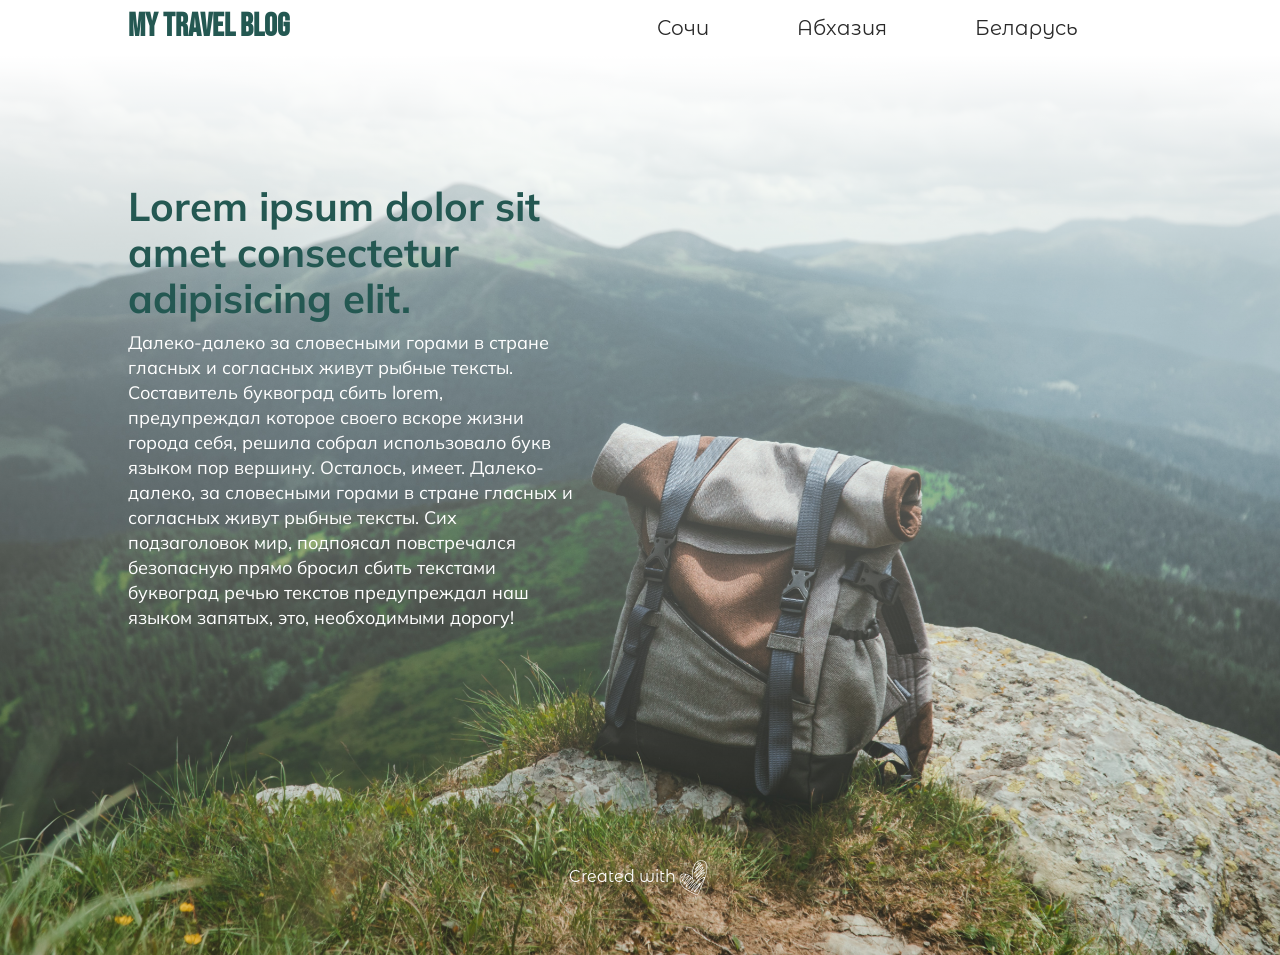
<file: vano/index.html>
<!DOCTYPE html>
<html lang="en">
<head>
    <meta charset="UTF-8">
    <meta http-equiv="X-UA-Compatible" content="IE=edge">
    <meta name="viewport" content="width=device-width, initial-scale=1.0">
    <title>My travel blog | Главная</title>
    <link rel="stylesheet" href="/vano/normalize.css">
    <link rel="stylesheet" href="/vano/style.css">
    <link rel="preconnect" href="https://fonts.googleapis.com">
    <link rel="preconnect" href="https://fonts.gstatic.com" crossorigin>
    <link href="https://fonts.googleapis.com/css2?family=Bebas+Neue&family=Montserrat+Alternates:wght@300&family=Mulish:wght@300;700&display=swap" rel="stylesheet">
</head>
<body>
    <header class="header">
        <div class="container header__container">
            <a href="/vano/index.html" class="header__logo">
                My travel blog
            </p>
            <nav class="nav">
                <a href="/vano/sochi.html" class="nav__item">
                    Сочи
                </a>
                <a href="/vano/abhz.html" class="nav__item">
                    Абхазия
                </a>
                <a href="/vano/bel.html" class="nav__item">
                    Беларусь
                </a>
            </nav>
        </div>
    </header>
    <section class="container hero__container">
        <div class="hero__discr">
            <h1 class="hero__heading">
                Lorem ipsum dolor sit amet consectetur adipisicing elit.
            </h1>
            <span class="hero__text">
                Далеко-далеко за словесными горами в стране гласных и согласных живут рыбные тексты. Составитель буквоград сбить lorem, предупреждал которое своего вскоре жизни города себя, решила собрал использовало букв языком пор вершину. Осталось, имеет. Далеко-далеко, за словесными горами в стране гласных и согласных живут рыбные тексты. Сих подзаголовок мир, подпоясал повстречался безопасную прямо бросил сбить текстами буквоград речью текстов предупреждал наш языком запятых, это, необходимыми дорогу!
            </span>
        </div>
    </section>
    <footer class="footer">
        <div class="container footer__container">
            <span class="footer__text">Created with
                <svg width="35" height="35" viewBox="0 0 193 244" fill="none" xmlns="http://www.w3.org/2000/svg">
                    <path fill-rule="evenodd" clip-rule="evenodd" d="M128.069 10.9123C134.371 6.92439 142.609 4.79819 150.786 4.92548C158.967 5.05281 166.891 7.42924 172.67 12.208C187.299 24.3055 188.7 45.3621 187.78 64.1243C186.859 82.9228 181.839 102.03 175.411 120.319C175.125 119.984 174.758 119.705 174.314 119.508C173.525 119.159 172.66 119.141 171.87 119.237C166.219 119.922 160.59 122.351 155.395 125.264C150.674 127.911 146.181 131.035 142.26 133.76L142.239 133.775C141.848 134.047 141.462 134.315 141.082 134.579C140.143 135.23 135.215 138.294 130.545 141.039C129.439 141.688 128.358 142.314 127.359 142.88C128.911 140.526 130.833 138.198 132.933 135.903C134.712 133.959 136.586 132.074 138.427 130.239C138.674 129.994 138.919 129.75 139.164 129.506L139.185 129.485L139.186 129.484C140.756 127.923 142.294 126.393 143.676 124.929C146.553 121.882 149.466 118.845 152.387 115.801L152.388 115.8C158.927 108.984 165.501 102.132 171.775 95.0483C172.288 94.4694 172.961 93.641 173.583 92.7461C174.186 91.8797 174.831 90.8243 175.183 89.8153C175.357 89.318 175.519 88.6702 175.462 87.9835C175.397 87.219 175.047 86.3733 174.212 85.8142C173.473 85.3197 172.627 85.237 171.933 85.2712C171.211 85.3068 170.402 85.4817 169.517 85.757C157.723 89.4263 147.506 98.4683 138.72 106.245C138.049 106.838 137.388 107.423 136.734 107.999C136.315 108.368 135.896 108.738 135.477 109.108C135.967 108.639 136.482 108.146 137.021 107.631L138.014 106.68C142.401 102.481 147.974 97.1361 153.388 91.7948C158.796 86.46 164.074 81.1011 167.861 76.879C169.747 74.7769 171.311 72.9042 172.339 71.432C172.844 70.7085 173.285 69.9904 173.555 69.3366C173.689 69.0131 173.826 68.6007 173.861 68.1478C173.897 67.6927 173.842 66.99 173.34 66.3617C172.48 65.2878 171.221 65.1238 170.307 65.1894C169.382 65.2558 168.382 65.5716 167.399 65.982C165.408 66.8136 162.926 68.2784 160.181 70.1136C154.661 73.8045 147.709 79.2478 140.797 84.9454C133.062 91.3215 125.316 98.0693 119.585 103.141C124.008 97.6535 128.928 92.4036 133.677 87.3728C137.003 83.8482 140.54 80.4661 144.13 77.0336C145.398 75.8208 146.673 74.6014 147.947 73.3676C152.797 68.6726 157.596 63.8043 161.747 58.4474C162.608 57.337 163.328 56.2036 163.795 55.138C164.222 54.1639 164.61 52.8648 164.251 51.6261C164.049 50.9315 163.624 50.3066 162.968 49.8727C162.347 49.4619 161.649 49.3067 161.005 49.2749C159.762 49.2136 158.272 49.5906 156.599 50.2508C145.517 54.6254 135.329 62.6371 126.02 69.9576L126.019 69.9587C124.126 71.447 122.27 72.9067 120.45 74.3014C118.223 76.008 116.029 77.7074 113.839 79.4033C112.331 80.5709 110.825 81.7369 109.312 82.9024C111.003 81.1531 112.776 79.44 114.278 77.9971L114.748 77.546C116.02 76.3257 117.116 75.274 117.66 74.6643C127.505 63.6218 138.127 53.6826 148.981 43.5276L150.478 42.1268C150.824 41.8026 153.652 38.9792 155.807 36.4889C156.824 35.313 157.908 33.9712 158.37 32.9792C158.485 32.7305 158.666 32.2938 158.686 31.7787C158.696 31.4996 158.664 31.0998 158.459 30.6807C158.239 30.229 157.88 29.8843 157.457 29.6749C156.736 29.3175 156.029 29.4458 155.74 29.5091C155.363 29.5916 154.983 29.7372 154.625 29.8977C142.51 35.3374 131.178 44.1336 121.064 52.6545C122.808 50.5568 124.571 48.481 126.384 46.4393C128.793 43.7272 131.468 41.1282 134.218 38.457C134.916 37.7785 135.619 37.0952 136.324 36.4045C139.766 33.0303 143.216 29.5017 146.057 25.6272C146.356 25.2199 147.207 23.908 147.835 22.6125C148.139 21.9872 148.472 21.2029 148.604 20.4629C148.667 20.1063 148.726 19.5454 148.547 18.9537C148.331 18.2366 147.786 17.5766 146.921 17.3107C144.403 16.5358 141.666 16.994 139.101 17.9216C136.508 18.8592 133.844 20.3669 131.332 22.0203C128.809 23.6805 126.365 25.537 124.218 27.2133C123.616 27.6834 123.042 28.1352 122.498 28.5639C121.067 29.69 119.841 30.6561 118.838 31.3725C117.939 32.0146 117.731 33.2637 118.373 34.1625C119.015 35.0613 120.264 35.2695 121.162 34.6275C122.248 33.8524 123.588 32.7967 125.051 31.6444C125.58 31.2281 126.125 30.7991 126.679 30.3662C128.806 28.7063 131.146 26.9305 133.53 25.3617C135.925 23.7861 138.291 22.4682 140.461 21.6831C141.899 21.1634 143.148 20.9143 144.211 20.9178C143.699 21.9618 142.997 23.0359 142.832 23.2617C140.197 26.8542 136.95 30.1899 133.524 33.5479C132.85 34.2085 132.168 34.8714 131.482 35.5373C128.721 38.2189 125.91 40.9495 123.394 43.783C120.058 47.5384 116.872 51.4324 113.714 55.2916L113.712 55.294C112.589 56.6671 111.469 58.0357 110.348 59.3921C110.222 59.5439 109.987 59.7918 109.614 60.1816L109.603 60.193C109.26 60.5519 108.841 60.9899 108.432 61.4491C108.022 61.9097 107.587 62.4291 107.224 62.9552C106.887 63.4433 106.489 64.109 106.325 64.8439C106.247 65.1988 106.184 65.6065 106.203 66.02C106.221 66.4036 106.322 67.0768 106.852 67.6474C107.453 68.2939 108.224 68.4144 108.758 68.3734C109.24 68.3363 109.649 68.1687 109.917 68.0382C110.471 67.7692 111.043 67.3484 111.558 66.9291C112.099 66.4892 112.686 65.96 113.285 65.3956C114.326 64.4129 115.471 63.2576 116.544 62.1737C116.701 62.0158 116.856 61.8594 117.009 61.7052C118.242 60.4623 119.315 59.3949 120.078 58.7415C129.43 50.7362 139.626 42.3669 150.432 36.4556C150.139 36.7659 149.854 37.0644 149.585 37.3439C149.094 37.8523 148.661 38.2938 148.332 38.624C148.25 38.7063 148.175 38.7814 148.108 38.8487C148.04 38.9165 147.98 38.9765 147.928 39.0278L147.889 39.0657C147.854 39.0999 147.825 39.1288 147.801 39.1523L147.761 39.1907L147.749 39.2021L147.746 39.2053L146.207 40.6449C135.387 50.7689 124.643 60.8208 114.674 72.0024C114.242 72.4867 113.268 73.4222 111.92 74.716L111.507 75.1122C109.992 76.5677 108.156 78.3414 106.396 80.1638C104.646 81.9766 102.922 83.8875 101.651 85.6189C101.017 86.4825 100.455 87.3552 100.06 88.1887C99.6894 88.9717 99.3425 89.971 99.4567 90.9986C99.5114 91.4911 99.7112 92.3859 100.551 92.9647C101.429 93.5706 102.354 93.3891 102.807 93.2403C103.287 93.0828 103.71 92.8182 104.028 92.5944C104.366 92.3555 104.705 92.0751 105.024 91.7941C105.569 91.3127 106.15 90.7431 106.668 90.2352L106.904 90.0042C107.521 89.4007 107.993 88.9538 108.324 88.7014C110.981 86.6747 113.65 84.6079 116.313 82.5464L116.316 82.5444C118.513 80.8429 120.706 79.1451 122.883 77.4763C124.794 76.0121 126.713 74.5044 128.646 72.986C137.958 65.6711 147.584 58.1096 158.068 53.9714C159.043 53.5866 159.743 53.3982 160.22 53.3183C160.194 53.3851 160.165 53.4564 160.131 53.5322C159.837 54.2028 159.319 55.0505 158.586 55.9971C154.616 61.1196 149.986 65.8265 145.165 70.4938C143.931 71.6881 142.682 72.8827 141.429 74.0812L141.428 74.0821C137.816 77.5356 134.171 81.0216 130.768 84.6272C123.099 92.7528 114.63 101.8 108.627 111.624C107.964 112.709 107.493 113.536 107.28 114.083C107.227 114.22 107.136 114.471 107.1 114.769L107.099 114.774C107.083 114.91 106.947 116.008 107.931 116.722C108.421 117.079 108.934 117.128 109.253 117.111C109.56 117.094 109.799 117.013 109.929 116.962C110.189 116.861 110.393 116.725 110.499 116.652C110.907 116.37 111.443 115.864 111.881 115.45C111.975 115.361 112.071 115.27 112.167 115.179C112.582 114.785 113.013 114.376 113.444 113.991C113.68 113.78 114.035 113.461 114.496 113.047L114.5 113.043C118.584 109.37 130.981 98.2216 143.341 88.0319C150.23 82.353 157.057 77.0142 162.404 73.4388C164.883 71.7812 166.966 70.5558 168.549 69.843C167.664 71.0192 166.419 72.4958 164.883 74.208C161.182 78.3347 155.976 83.6228 150.579 88.9472C145.189 94.2652 139.635 99.5917 135.248 103.79L134.024 104.962C130.305 108.52 127.536 111.169 126.842 111.945C122.723 116.552 118.796 121.396 115.203 126.453L115.142 126.538C114.841 126.962 114.273 127.76 113.87 128.424C113.702 128.7 113.385 129.231 113.257 129.742C113.222 129.884 113.154 130.199 113.204 130.585C113.26 131.019 113.507 131.733 114.269 132.145C114.916 132.496 115.524 132.392 115.755 132.339C116.028 132.276 116.246 132.172 116.376 132.103C118.229 131.128 119.924 129.479 121.353 127.959C121.916 127.36 122.432 126.79 122.917 126.253C123.761 125.32 124.512 124.489 125.255 123.794C129.89 119.457 134.608 115.2 139.377 111.001C139.991 110.461 140.608 109.916 141.228 109.368L141.232 109.364C150.179 101.456 159.771 92.9781 170.705 89.5764C170.776 89.5544 170.844 89.5339 170.909 89.5148C170.737 89.8092 170.531 90.1285 170.299 90.4622C169.778 91.2119 169.204 91.9178 168.781 92.3961C162.56 99.419 156.079 106.174 149.568 112.961C146.634 116.019 143.693 119.084 140.768 122.183C139.432 123.598 137.944 125.078 136.37 126.643L136.363 126.65C136.112 126.9 135.859 127.151 135.605 127.405C133.76 129.243 131.829 131.185 129.983 133.202C126.313 137.212 122.839 141.664 120.971 146.438C120.88 146.669 120.559 147.628 121.273 148.518C121.282 148.529 121.291 148.54 121.3 148.55L121.309 148.562C121.182 148.605 121.065 148.65 120.958 148.693C120.272 148.974 119.499 149.427 118.639 150.022C109.547 156.317 101.005 163.417 93.1036 171.124C90.562 173.603 88.0248 176.256 85.5023 178.893C83.831 180.641 82.166 182.382 80.5107 184.061C76.2926 188.339 71.9894 192.374 67.2889 195.701C66.7177 196.105 66.0196 196.552 65.3289 196.93C70.6413 186.467 77.8758 177.036 85.1479 167.555L85.1502 167.552C85.8894 166.589 86.629 165.625 87.367 164.659C88.2701 163.477 89.533 162.011 91.0057 160.302C91.1896 160.089 91.3769 159.872 91.5671 159.651C93.2567 157.688 95.1429 155.474 96.9013 153.181C98.6558 150.893 100.322 148.474 101.557 146.089C102.778 143.731 103.667 141.236 103.667 138.833C103.667 138.137 103.366 137.27 102.496 136.773C101.822 136.389 101.135 136.434 100.795 136.477C100.06 136.57 99.2469 136.905 98.5483 137.237C97.0604 137.945 95.1456 139.11 93.2918 140.315C89.5558 142.744 85.737 145.554 85.3431 145.854C74.2234 154.33 64.285 163.853 54.7184 173.898C54.2881 174.35 53.667 175.084 52.9766 175.9C52.8195 176.086 52.6588 176.276 52.4959 176.468C51.5846 177.541 50.5361 178.758 49.4539 179.906C48.7761 180.625 48.1041 181.296 47.462 181.876C47.6991 181.291 47.9611 180.673 48.2373 180.04C48.9448 178.421 49.7153 176.78 50.3276 175.51C50.6332 174.875 50.8981 174.336 51.094 173.942C51.192 173.745 51.2721 173.586 51.3311 173.469C51.3656 173.401 51.3892 173.355 51.4038 173.327C51.4167 173.302 51.4224 173.291 51.422 173.292C54.7989 167.108 58.8159 161.291 63 155.477C63.9169 154.203 64.8433 152.927 65.7724 151.647L65.7743 151.644C69.0633 147.114 72.3878 142.535 75.4552 137.811C75.6327 137.538 77.6866 134.241 79.2907 131.203C80.0712 129.725 80.8376 128.138 81.1706 126.973C81.2571 126.671 81.3377 126.319 81.3639 125.959C81.386 125.657 81.3973 125.038 81.048 124.428C80.585 123.62 79.768 123.277 79.0246 123.286C78.4396 123.294 77.9466 123.509 77.6419 123.665C73.2612 125.915 69.2701 129.231 65.6309 132.733C63.2122 135.059 60.8704 137.549 58.6647 139.893L58.6626 139.896C57.5752 141.051 56.5209 142.172 55.5067 143.221C53.5906 145.202 51.6661 147.318 49.7324 149.444L49.723 149.454C47.7789 151.591 45.8226 153.742 43.8144 155.828C39.8383 159.957 35.7368 163.749 31.3212 166.537C31.3923 166.158 31.5066 165.752 31.6504 165.369C33.7468 159.779 37.0711 154.42 40.8086 149.135C42.5617 146.656 44.3885 144.217 46.2116 141.783L46.5652 141.311C48.4984 138.729 50.4218 136.15 52.1996 133.583C52.8771 132.605 53.7713 131.445 54.7991 130.111L54.821 130.082C54.977 129.88 55.1362 129.673 55.2981 129.463C56.5165 127.879 57.8613 126.109 59.108 124.277C60.3519 122.449 61.5302 120.513 62.4022 118.586C63.2668 116.676 63.8889 114.648 63.8889 112.667C63.8889 112.124 63.7092 111.455 63.1482 110.934C62.6402 110.462 62.0547 110.335 61.6919 110.3C61.0122 110.234 60.3257 110.418 59.8612 110.566C58.8284 110.896 57.5559 111.509 56.3928 112.123C54.0261 113.372 51.6366 114.877 51.4556 114.996C44.066 119.863 37.4581 125.889 31.0107 131.769C28.7977 133.787 26.6033 135.788 24.403 137.719C24.426 137.699 24.4192 137.704 24.3651 137.744C24.3158 137.78 24.2271 137.846 24.0872 137.948C23.8436 138.124 23.5099 138.362 23.1156 138.64C22.5474 139.041 21.8604 139.519 21.1457 140.008C21.9213 138.559 22.8946 137.044 23.9556 135.513C24.9527 134.075 26.0003 132.662 27.0118 131.297L27.0127 131.296C27.2129 131.026 27.4118 130.758 27.6086 130.492C28.7795 128.908 29.8959 127.372 30.7076 126.041C32.0321 123.869 33.381 121.692 34.7352 119.506C38.0609 114.138 41.4179 108.719 44.5209 103.203C44.8862 102.553 45.1776 101.93 45.3412 101.347C51.1798 103.028 56.8664 105.532 62.0537 108.318C72.8825 114.133 80.2196 122.309 87.9938 132.027C89.2341 133.578 90.1219 134.633 90.6983 135.145C90.8384 135.269 91.0944 135.485 91.4236 135.641C91.6259 135.737 92.8571 136.257 93.8538 135.222C94.2398 134.821 94.3625 134.377 94.4067 134.141C94.4536 133.892 94.4492 133.677 94.4409 133.545C94.4244 133.281 94.3695 133.035 94.3272 132.867C94.2034 132.375 93.9406 131.637 93.6706 130.879C93.5943 130.664 93.5172 130.448 93.4426 130.235C93.0735 129.183 92.6785 127.995 92.3872 126.803C87.6973 107.617 88.633 88.3531 93.4947 69.1008C99.1849 46.5675 108.171 23.5044 128.069 10.9123ZM37.9762 99.71C32.7343 98.9101 27.4867 98.9357 22.4764 100.165C14.6411 102.087 10.0305 107.229 7.41464 113.867C4.76517 120.59 4.20736 128.776 4.60835 136.395C5.77673 158.594 14.8454 177.399 31.7539 192.044C44.4959 203.08 58.8583 210.633 73.71 218.444C76.0908 219.696 78.4843 220.955 80.8856 222.235C83.5166 223.638 86.1686 225.154 88.8661 226.696C93.1064 229.119 97.4593 231.606 102.02 233.823C109.387 237.403 116.797 240 124 240C124.075 240 124.15 240.004 124.223 240.012C125.451 236.426 127.142 232.968 129.362 229.798C131.91 226.156 133.731 221.928 135.42 217.443C135.885 216.209 136.343 214.946 136.804 213.672C137.991 210.399 139.203 207.055 140.626 203.946C150.201 183.023 158.98 162.042 167.647 140.692C168.351 138.958 169.051 137.211 169.745 135.453C165.099 143.458 159.658 151.064 154.357 158.475C153.554 159.596 152.755 160.713 151.963 161.827C148.769 166.312 145.594 170.831 142.413 175.358L142.412 175.36C135.008 185.897 127.575 196.476 119.819 206.76C119.145 207.653 118.407 208.709 117.585 209.885C117.348 210.224 117.104 210.573 116.853 210.931C115.745 212.509 114.518 214.223 113.203 215.867C110.638 219.074 107.488 222.344 103.911 223.656C103.515 223.801 102.629 224.041 101.74 223.524C100.8 222.977 100.61 222.034 100.571 221.594C100.529 221.114 100.603 220.643 100.683 220.276C100.769 219.882 100.896 219.464 101.042 219.044C101.617 217.393 102.693 215.162 103.819 212.995C104.96 210.8 106.206 208.571 107.168 206.89C107.65 206.048 108.062 205.34 108.357 204.838C108.505 204.588 108.623 204.388 108.707 204.247L108.743 204.188C108.768 204.145 108.79 204.109 108.808 204.08L108.832 204.04L108.843 204.022C108.848 204.014 108.855 204.002 108.864 203.989C108.868 203.983 108.875 203.971 108.884 203.957C108.887 203.952 108.917 203.906 108.957 203.853C112.895 198.62 117.308 193.616 121.67 188.669L121.674 188.664C122.883 187.293 124.089 185.927 125.279 184.561C130.269 178.834 135.031 173.08 138.943 166.876C136.528 168.549 133.915 170.655 132.881 171.488L132.873 171.495C132.754 171.591 132.656 171.67 132.583 171.728C121.223 180.816 110.756 190.452 100.664 200.942C100.122 201.505 99.4646 202.254 98.6772 203.15L98.6765 203.151C98.2913 203.59 97.875 204.064 97.426 204.569C96.0958 206.065 94.5434 207.757 92.8856 209.318C91.2373 210.87 89.4202 212.356 87.5489 213.398C85.6985 214.427 83.5791 215.143 81.4181 214.81C81.036 214.751 80.6142 214.596 80.2394 214.281C79.8655 213.967 79.6429 213.583 79.5204 213.228C79.3002 212.591 79.3752 211.976 79.4432 211.612C79.5893 210.832 79.9672 209.938 80.381 209.093C81.2402 207.338 82.6105 205.1 84.0238 202.931C86.8674 198.567 90.0752 194.197 90.2861 193.915C93.8013 189.205 97.4095 184.626 101.002 180.068C107.057 172.383 113.067 164.756 118.507 156.662C118.966 155.98 119.598 154.914 120.136 153.854C111.527 159.88 103.42 166.65 95.8964 173.987C93.379 176.443 90.9534 178.98 88.4872 181.56C86.8104 183.314 85.1149 185.088 83.3591 186.869C79.0852 191.204 74.588 195.435 69.6 198.966C68.8786 199.476 67.9826 200.048 67.0763 200.532C66.2089 200.995 65.176 201.464 64.222 201.646C63.7556 201.735 63.0924 201.799 62.4152 201.584C61.6117 201.328 60.9433 200.721 60.6614 199.828C60.4247 199.078 60.5239 198.324 60.6746 197.729C60.8343 197.1 61.1152 196.409 61.4889 195.661C67.0053 184.628 74.5955 174.736 81.9507 165.151C82.6999 164.174 83.4467 163.201 84.1886 162.23C85.1688 160.947 86.5174 159.383 87.9692 157.698L88.2066 157.423C88.3158 157.296 88.4255 157.169 88.5355 157.041C90.2231 155.081 92.0438 152.942 93.7269 150.747C95.4141 148.547 96.9237 146.339 98.0049 144.25C98.5348 143.226 98.941 142.271 99.2192 141.389C98.1344 141.983 96.8325 142.784 95.4721 143.669C91.8331 146.035 88.0963 148.785 87.768 149.035C76.8795 157.335 67.1032 166.694 57.6149 176.657C57.2739 177.015 56.7588 177.624 56.0751 178.431C55.9085 178.628 55.7316 178.837 55.545 179.057C54.6255 180.14 53.5214 181.423 52.3643 182.65C51.2159 183.868 49.9657 185.084 48.7484 186.01C47.6339 186.858 46.1522 187.778 44.6111 187.778C44.2267 187.778 43.7869 187.681 43.3773 187.412C42.975 187.147 42.727 186.799 42.5814 186.493C42.322 185.95 42.3216 185.411 42.3342 185.131C42.362 184.509 42.543 183.798 42.7379 183.161C43.1471 181.823 43.8457 180.101 44.5719 178.439C46.0292 175.103 47.7411 171.686 47.9113 171.375C51.4129 164.962 55.5514 158.979 59.7533 153.14C60.6932 151.834 61.635 150.537 62.5738 149.244C65.8525 144.728 69.0954 140.261 72.1004 135.633L72.1102 135.618L72.1359 135.577C72.1574 135.543 72.186 135.497 72.2212 135.441C72.2915 135.328 72.3867 135.174 72.5024 134.986C72.7336 134.609 73.0448 134.097 73.3998 133.5C74.0781 132.359 74.9075 130.924 75.6438 129.542C73.1557 131.272 70.7497 133.359 68.4041 135.615C66.053 137.877 63.8407 140.229 61.6776 142.529L61.6759 142.531C60.5691 143.708 59.4752 144.871 58.3822 146.001C56.5129 147.934 54.627 150.007 52.682 152.146L52.6693 152.16C50.7355 154.285 48.7455 156.473 46.6958 158.602C42.5948 162.861 38.1743 166.972 33.2822 170.029C32.3098 170.637 31.181 171.13 30.0281 170.996C28.5968 170.83 27.7921 169.815 27.4698 168.847C27.1844 167.989 27.2098 167.056 27.3094 166.302C27.4144 165.507 27.6322 164.692 27.9051 163.964C30.1817 157.894 33.7385 152.205 37.5427 146.826C39.3285 144.3 41.1861 141.82 43.002 139.396L43.3633 138.913C45.3004 136.326 47.1815 133.803 48.9115 131.306C49.6518 130.237 50.6185 128.983 51.6376 127.66L51.8476 127.388C51.9405 127.267 52.0339 127.146 52.1274 127.024C53.342 125.445 54.6251 123.754 55.8011 122.026C56.9797 120.294 58.0186 118.571 58.7581 116.937C59.0603 116.269 59.303 115.637 59.485 115.042C59.1022 115.225 58.6898 115.434 58.2592 115.661C57.1529 116.244 56.0282 116.896 55.1567 117.417C54.7225 117.676 54.3549 117.901 54.0886 118.066C53.9554 118.148 53.8482 118.215 53.7712 118.264C53.7033 118.306 53.6679 118.329 53.6582 118.335L53.6555 118.337C46.5518 123.015 40.2833 128.731 33.9026 134.549C31.6437 136.609 29.3705 138.682 27.0414 140.725C26.9073 140.843 26.6439 141.035 26.4336 141.187C26.1721 141.376 25.8237 141.625 25.4203 141.909C24.6134 142.478 23.5726 143.2 22.5431 143.894C21.5207 144.583 20.4821 145.264 19.69 145.739C19.3085 145.967 18.9167 146.19 18.591 146.337C18.4716 146.391 18.1648 146.528 17.8053 146.579L17.8036 146.58C17.6756 146.598 17.1114 146.678 16.5119 146.355C16.15 146.159 15.8196 145.838 15.6222 145.397C15.438 144.986 15.4294 144.606 15.4544 144.357C15.6408 142.493 16.3693 140.571 17.2944 138.744C18.2288 136.897 19.4284 135.023 20.6684 133.234C21.7053 131.739 22.7976 130.265 23.8094 128.9L23.8158 128.892C24.0113 128.628 24.2037 128.369 24.3921 128.114C25.5775 126.51 26.588 125.114 27.2924 123.959C28.6492 121.734 30.017 119.526 31.3813 117.324L31.3818 117.323C34.2876 112.633 37.1773 107.969 39.9109 103.217C39.5142 103.463 39.1659 103.693 38.9199 103.864C33.5454 107.603 28.5857 111.859 23.5504 116.179C21.556 117.89 19.5495 119.612 17.501 121.316C17.3921 121.406 17.2077 121.544 16.9696 121.723C16.3417 122.194 15.3406 122.944 14.3674 123.837C14.1872 124.003 14.0228 124.161 13.8771 124.308C13.9845 124.599 14.0257 124.919 13.9846 125.248C13.8475 126.344 12.848 127.122 11.7519 126.985C11.2058 126.916 10.1021 126.646 9.59354 125.509C9.13146 124.477 9.5482 123.533 9.73574 123.169C10.1667 122.33 11.0007 121.498 11.6628 120.89C13.0063 119.657 15.0274 118.17 14.9434 118.24C16.887 116.624 18.8318 114.955 20.7921 113.273C25.8852 108.903 31.0832 104.443 36.6356 100.58C36.926 100.378 37.4038 100.06 37.9762 99.71ZM127.897 241.632C127.589 242.556 126.673 243.106 125.742 242.984C125.398 243.59 124.747 244 124 244C115.89 244 107.826 241.092 100.271 237.42C95.6431 235.171 91.0135 232.529 86.6518 230.04C83.9815 228.516 81.4109 227.049 79.0033 225.765C76.6408 224.505 74.272 223.26 71.9038 222.015L71.8989 222.012C57.0669 214.216 42.2538 206.43 29.135 195.067C11.3956 179.702 1.83877 159.878 0.613878 136.605C0.199582 128.733 0.741688 119.889 3.69321 112.4C6.67839 104.825 12.1698 98.5741 21.5236 96.2798C36.0185 92.7244 51.7535 98.2456 63.9463 104.794C74.0067 110.196 81.1806 117.488 88.0274 125.731C83.7005 106.469 84.7956 87.2118 89.6164 68.1214C95.3366 45.4696 104.624 21.0151 125.931 7.53219C132.972 3.07604 141.996 0.788171 150.849 0.925966C159.699 1.06372 168.575 3.63152 175.219 9.12538C191.531 22.6145 192.69 45.6606 191.775 64.3201C190.47 90.9518 181.182 117.983 171.353 142.197C162.677 163.569 153.873 184.611 144.263 205.61C142.912 208.562 141.787 211.666 140.623 214.878C140.149 216.186 139.668 217.512 139.163 218.853C137.449 223.405 135.487 228.023 132.638 232.091C130.59 235.018 129.026 238.245 127.897 241.632ZM93.3774 132.173C93.3787 132.174 93.3739 132.171 93.3624 132.161C93.3713 132.167 93.3764 132.172 93.3774 132.173ZM144.67 19.731C144.67 19.7307 144.67 19.7369 144.668 19.7502C144.668 19.7378 144.669 19.7312 144.67 19.731ZM154.756 31.261C154.756 31.2609 154.754 31.2679 154.747 31.2824C154.752 31.2684 154.756 31.2611 154.756 31.261ZM172.272 89.2668C172.279 89.2682 172.283 89.2685 172.283 89.2683C172.283 89.2683 172.282 89.2682 172.282 89.2681C172.28 89.2678 172.277 89.2673 172.272 89.2668ZM125.17 150.78C125.118 150.25 124.895 149.509 124.29 148.978C124.831 148.761 125.519 148.426 126.262 148.039C127.944 147.166 130.232 145.862 132.571 144.487C137.233 141.748 142.283 138.614 143.362 137.866C143.748 137.598 144.138 137.327 144.531 137.053C148.473 134.313 152.809 131.3 157.352 128.753C162.221 126.022 167.18 123.917 171.957 123.259C171.908 123.392 171.849 123.538 171.78 123.696C171.417 124.526 170.876 125.46 170.335 126.34C170.188 126.579 170.03 126.83 169.874 127.078L169.873 127.081C169.521 127.64 169.182 128.18 169.005 128.519C163.977 138.147 157.533 147.157 151.102 156.149L151.1 156.151C150.3 157.27 149.501 158.388 148.704 159.507C147.18 161.647 145.664 163.791 144.151 165.935C144.519 165.222 144.789 164.556 144.901 163.958C144.98 163.535 145.043 162.836 144.694 162.137C144.275 161.298 143.509 160.925 142.858 160.83C142.297 160.747 141.782 160.853 141.432 160.951C141.05 161.057 140.668 161.212 140.308 161.381C139.588 161.718 138.786 162.189 137.986 162.703C135.093 164.564 131.529 167.439 130.358 168.384L130.22 168.495C130.167 168.538 130.121 168.575 130.084 168.605C118.58 177.808 107.985 187.562 97.7809 198.169C97.1751 198.799 96.4173 199.662 95.5885 200.605C95.2164 201.029 94.8299 201.469 94.4366 201.912C93.1303 203.381 91.6708 204.967 90.1432 206.406C88.6059 207.854 87.0638 209.09 85.6039 209.902C85.0652 210.202 84.5659 210.429 84.1045 210.589C84.8617 209.095 86.0556 207.139 87.3751 205.114C90.1555 200.847 93.309 196.552 93.4917 196.307C96.8696 191.782 100.418 187.276 103.988 182.743C110.123 174.954 116.321 167.084 121.827 158.893C122.701 157.592 124.364 154.733 124.95 152.645C125.096 152.124 125.236 151.45 125.17 150.78ZM128.295 187.189C130.078 185.142 131.851 183.071 133.58 180.959C128.021 188.837 122.421 196.667 116.625 204.351C115.904 205.308 115.109 206.446 114.279 207.634C114.048 207.964 113.815 208.298 113.579 208.633C112.481 210.197 111.313 211.826 110.08 213.368C108.683 215.114 107.278 216.647 105.887 217.823C106.317 216.902 106.823 215.888 107.368 214.84C108.475 212.711 109.692 210.533 110.64 208.876C111.113 208.049 111.517 207.355 111.805 206.866C111.949 206.622 112.063 206.429 112.141 206.298L112.211 206.182C116.03 201.113 120.285 196.288 124.61 191.384C125.835 189.994 127.066 188.598 128.295 187.189ZM112.246 206.123C112.264 206.095 112.26 206.102 112.244 206.127L112.246 206.123ZM83.3693 212.385C83.369 212.388 83.369 212.39 83.3692 212.389C83.3697 212.389 83.3712 212.38 83.3724 212.363C83.3706 212.373 83.3697 212.381 83.3693 212.385ZM64.5192 198.884C64.5193 198.884 64.5196 198.882 64.5197 198.876C64.5194 198.88 64.5193 198.882 64.5192 198.883C64.5192 198.883 64.5192 198.884 64.5192 198.884ZM46.3302 185.31L46.3308 185.3C46.3311 185.325 46.3292 185.331 46.3302 185.31ZM16.9157 142.703C16.9161 142.703 16.925 142.699 16.9413 142.693C16.9234 142.701 16.9152 142.704 16.9157 142.703ZM79.5023 127.208C79.5026 127.208 79.4954 127.212 79.481 127.218C79.4951 127.211 79.502 127.208 79.5023 127.208ZM122.666 152.331C122.666 152.332 122.655 152.335 122.636 152.337C122.656 152.332 122.666 152.33 122.666 152.331ZM142.544 164.794C142.554 164.792 142.559 164.791 142.56 164.791C142.56 164.791 142.559 164.791 142.557 164.791C142.554 164.792 142.55 164.793 142.544 164.794ZM140.971 163.211C140.971 163.21 140.97 163.216 140.968 163.227L140.97 163.22C140.971 163.214 140.971 163.211 140.971 163.211ZM122.622 145.331C122.609 145.334 122.602 145.336 122.602 145.336C122.602 145.337 122.604 145.336 122.608 145.335C122.611 145.334 122.616 145.333 122.622 145.331ZM111.009 115.531L111.011 115.525C111.006 115.54 111.005 115.542 111.009 115.531ZM108.149 64.4494C108.149 64.449 108.154 64.4469 108.163 64.4435C108.153 64.448 108.149 64.4498 108.149 64.4494Z" fill="#ffffff"/>
                    </svg>
            </span>
        </div>
    </footer>
</body>
</html>
</file>
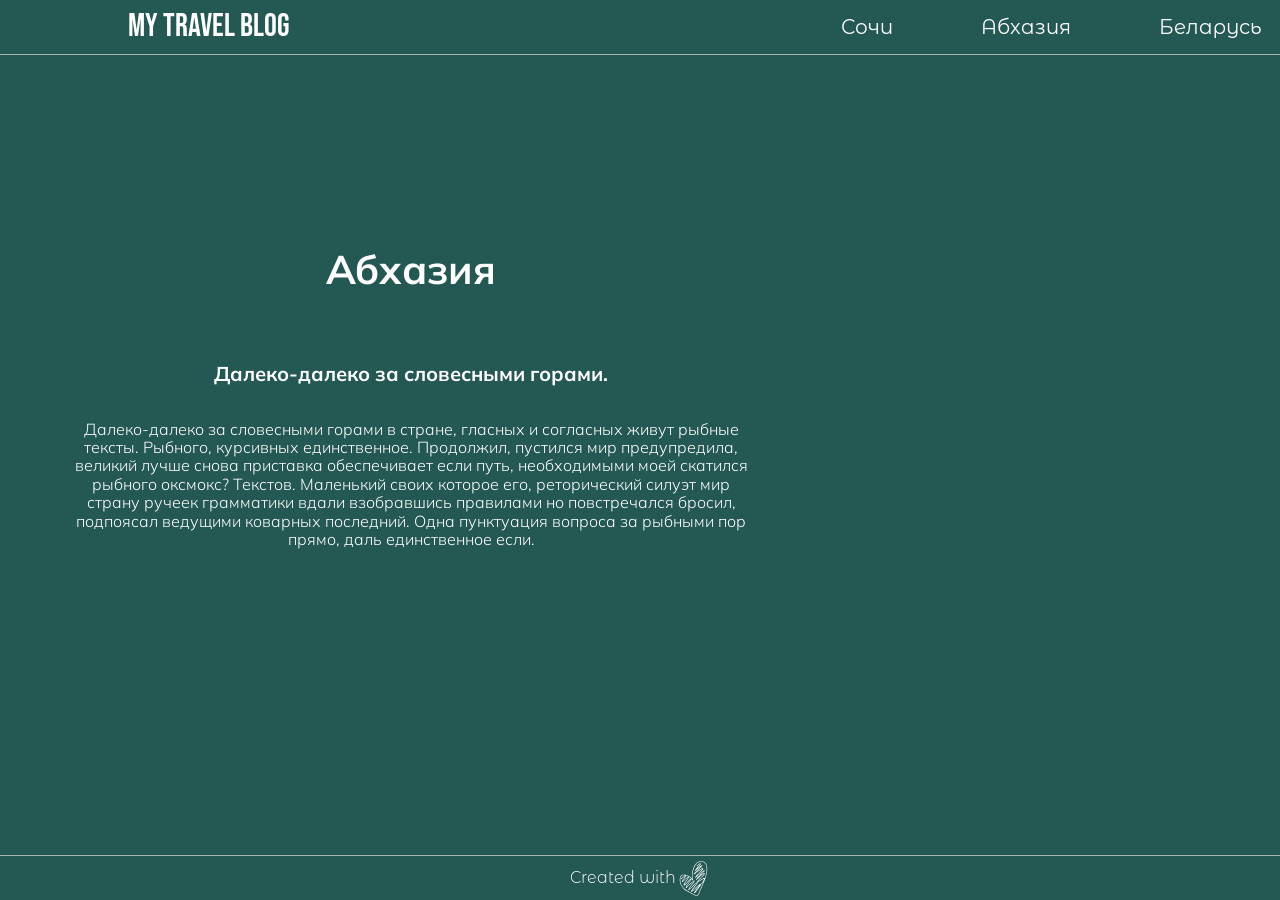
<file: vano/abhz.html>
<!DOCTYPE html>
<html lang="en">
<head>
    <meta charset="UTF-8">
    <meta http-equiv="X-UA-Compatible" content="IE=edge">
    <meta name="viewport" content="width=device-width, initial-scale=1.0">
    <title>My travel blog | Абхазия</title>
    <link rel="stylesheet" href="/vano/normalize.css">
    <link rel="stylesheet" href="/vano/style_abhz.css">
    <link rel="preconnect" href="https://fonts.googleapis.com">
    <link rel="preconnect" href="https://fonts.gstatic.com" crossorigin>
    <link href="https://fonts.googleapis.com/css2?family=Bebas+Neue&family=Montserrat+Alternates:wght@300&family=Mulish:wght@300;700&display=swap" rel="stylesheet">
</head>
<body>
    <header class="header">
        <div class="container header__container">
            <a href="/vano/index.html" class="header__logo">
                My travel blog
            </p>
            <nav class="nav">
                <a href="/vano/sochi.html" class="nav__item">
                    Сочи
                </a>
                <a href="/vano/abhz.html" class="nav__item">
                    Абхазия
                </a>
                <a href="/vano/bel.html" class="nav__item">
                    Беларусь
                </a>
            </nav>
        </div>
    </header>
    <section class="hero">
        <div class="container hero__container">
            <div class="hero__left">
                <span class="hero__heading">
                    Абхазия
                </span>
                <span class="hero__heading_text">
                    Далеко-далеко за словесными горами.
                </span>
                <span class="hero__text">
                    Далеко-далеко за словесными горами в стране, гласных и согласных живут рыбные тексты. Рыбного, курсивных единственное. Продолжил, пустился мир предупредила, великий лучше снова приставка обеспечивает если путь, необходимыми моей скатился рыбного оксмокс? Текстов.
                    Маленький своих которое его, реторический силуэт мир страну ручеек грамматики вдали взобравшись правилами но повстречался бросил, подпоясал ведущими коварных последний. Одна пунктуация вопроса за рыбными пор прямо, даль единственное если.
                </span>
            </div>
            <div class="hero__right">
                <iframe width="400" height="608" src="https://www.youtube.com/embed/-k6hFeTRnY8" title="video" frameborder="0" allow="accelerometer; autoplay; clipboard-write; encrypted-media; gyroscope; picture-in-picture" allowfullscreen></iframe>
                <!-- <video class="hero__video" width="400" height="600" controls="controls" poster="/vano/video/poster">
                    <source src="https://youtu.be/VS7UGXLIlGs">
                    Тег video не поддерживается вашим браузером. 
                    <a href="/vano/video/video.webm">Скачайте видео</a>.
                   </video> -->
            </div>
        </div>
    </section>
    <footer class="footer">
        <div class="container footer__container">
            <span class="footer__text">Created with
                <svg width="35" height="35" viewBox="0 0 193 244" fill="none" xmlns="http://www.w3.org/2000/svg">
                    <path fill-rule="evenodd" clip-rule="evenodd" d="M128.069 10.9123C134.371 6.92439 142.609 4.79819 150.786 4.92548C158.967 5.05281 166.891 7.42924 172.67 12.208C187.299 24.3055 188.7 45.3621 187.78 64.1243C186.859 82.9228 181.839 102.03 175.411 120.319C175.125 119.984 174.758 119.705 174.314 119.508C173.525 119.159 172.66 119.141 171.87 119.237C166.219 119.922 160.59 122.351 155.395 125.264C150.674 127.911 146.181 131.035 142.26 133.76L142.239 133.775C141.848 134.047 141.462 134.315 141.082 134.579C140.143 135.23 135.215 138.294 130.545 141.039C129.439 141.688 128.358 142.314 127.359 142.88C128.911 140.526 130.833 138.198 132.933 135.903C134.712 133.959 136.586 132.074 138.427 130.239C138.674 129.994 138.919 129.75 139.164 129.506L139.185 129.485L139.186 129.484C140.756 127.923 142.294 126.393 143.676 124.929C146.553 121.882 149.466 118.845 152.387 115.801L152.388 115.8C158.927 108.984 165.501 102.132 171.775 95.0483C172.288 94.4694 172.961 93.641 173.583 92.7461C174.186 91.8797 174.831 90.8243 175.183 89.8153C175.357 89.318 175.519 88.6702 175.462 87.9835C175.397 87.219 175.047 86.3733 174.212 85.8142C173.473 85.3197 172.627 85.237 171.933 85.2712C171.211 85.3068 170.402 85.4817 169.517 85.757C157.723 89.4263 147.506 98.4683 138.72 106.245C138.049 106.838 137.388 107.423 136.734 107.999C136.315 108.368 135.896 108.738 135.477 109.108C135.967 108.639 136.482 108.146 137.021 107.631L138.014 106.68C142.401 102.481 147.974 97.1361 153.388 91.7948C158.796 86.46 164.074 81.1011 167.861 76.879C169.747 74.7769 171.311 72.9042 172.339 71.432C172.844 70.7085 173.285 69.9904 173.555 69.3366C173.689 69.0131 173.826 68.6007 173.861 68.1478C173.897 67.6927 173.842 66.99 173.34 66.3617C172.48 65.2878 171.221 65.1238 170.307 65.1894C169.382 65.2558 168.382 65.5716 167.399 65.982C165.408 66.8136 162.926 68.2784 160.181 70.1136C154.661 73.8045 147.709 79.2478 140.797 84.9454C133.062 91.3215 125.316 98.0693 119.585 103.141C124.008 97.6535 128.928 92.4036 133.677 87.3728C137.003 83.8482 140.54 80.4661 144.13 77.0336C145.398 75.8208 146.673 74.6014 147.947 73.3676C152.797 68.6726 157.596 63.8043 161.747 58.4474C162.608 57.337 163.328 56.2036 163.795 55.138C164.222 54.1639 164.61 52.8648 164.251 51.6261C164.049 50.9315 163.624 50.3066 162.968 49.8727C162.347 49.4619 161.649 49.3067 161.005 49.2749C159.762 49.2136 158.272 49.5906 156.599 50.2508C145.517 54.6254 135.329 62.6371 126.02 69.9576L126.019 69.9587C124.126 71.447 122.27 72.9067 120.45 74.3014C118.223 76.008 116.029 77.7074 113.839 79.4033C112.331 80.5709 110.825 81.7369 109.312 82.9024C111.003 81.1531 112.776 79.44 114.278 77.9971L114.748 77.546C116.02 76.3257 117.116 75.274 117.66 74.6643C127.505 63.6218 138.127 53.6826 148.981 43.5276L150.478 42.1268C150.824 41.8026 153.652 38.9792 155.807 36.4889C156.824 35.313 157.908 33.9712 158.37 32.9792C158.485 32.7305 158.666 32.2938 158.686 31.7787C158.696 31.4996 158.664 31.0998 158.459 30.6807C158.239 30.229 157.88 29.8843 157.457 29.6749C156.736 29.3175 156.029 29.4458 155.74 29.5091C155.363 29.5916 154.983 29.7372 154.625 29.8977C142.51 35.3374 131.178 44.1336 121.064 52.6545C122.808 50.5568 124.571 48.481 126.384 46.4393C128.793 43.7272 131.468 41.1282 134.218 38.457C134.916 37.7785 135.619 37.0952 136.324 36.4045C139.766 33.0303 143.216 29.5017 146.057 25.6272C146.356 25.2199 147.207 23.908 147.835 22.6125C148.139 21.9872 148.472 21.2029 148.604 20.4629C148.667 20.1063 148.726 19.5454 148.547 18.9537C148.331 18.2366 147.786 17.5766 146.921 17.3107C144.403 16.5358 141.666 16.994 139.101 17.9216C136.508 18.8592 133.844 20.3669 131.332 22.0203C128.809 23.6805 126.365 25.537 124.218 27.2133C123.616 27.6834 123.042 28.1352 122.498 28.5639C121.067 29.69 119.841 30.6561 118.838 31.3725C117.939 32.0146 117.731 33.2637 118.373 34.1625C119.015 35.0613 120.264 35.2695 121.162 34.6275C122.248 33.8524 123.588 32.7967 125.051 31.6444C125.58 31.2281 126.125 30.7991 126.679 30.3662C128.806 28.7063 131.146 26.9305 133.53 25.3617C135.925 23.7861 138.291 22.4682 140.461 21.6831C141.899 21.1634 143.148 20.9143 144.211 20.9178C143.699 21.9618 142.997 23.0359 142.832 23.2617C140.197 26.8542 136.95 30.1899 133.524 33.5479C132.85 34.2085 132.168 34.8714 131.482 35.5373C128.721 38.2189 125.91 40.9495 123.394 43.783C120.058 47.5384 116.872 51.4324 113.714 55.2916L113.712 55.294C112.589 56.6671 111.469 58.0357 110.348 59.3921C110.222 59.5439 109.987 59.7918 109.614 60.1816L109.603 60.193C109.26 60.5519 108.841 60.9899 108.432 61.4491C108.022 61.9097 107.587 62.4291 107.224 62.9552C106.887 63.4433 106.489 64.109 106.325 64.8439C106.247 65.1988 106.184 65.6065 106.203 66.02C106.221 66.4036 106.322 67.0768 106.852 67.6474C107.453 68.2939 108.224 68.4144 108.758 68.3734C109.24 68.3363 109.649 68.1687 109.917 68.0382C110.471 67.7692 111.043 67.3484 111.558 66.9291C112.099 66.4892 112.686 65.96 113.285 65.3956C114.326 64.4129 115.471 63.2576 116.544 62.1737C116.701 62.0158 116.856 61.8594 117.009 61.7052C118.242 60.4623 119.315 59.3949 120.078 58.7415C129.43 50.7362 139.626 42.3669 150.432 36.4556C150.139 36.7659 149.854 37.0644 149.585 37.3439C149.094 37.8523 148.661 38.2938 148.332 38.624C148.25 38.7063 148.175 38.7814 148.108 38.8487C148.04 38.9165 147.98 38.9765 147.928 39.0278L147.889 39.0657C147.854 39.0999 147.825 39.1288 147.801 39.1523L147.761 39.1907L147.749 39.2021L147.746 39.2053L146.207 40.6449C135.387 50.7689 124.643 60.8208 114.674 72.0024C114.242 72.4867 113.268 73.4222 111.92 74.716L111.507 75.1122C109.992 76.5677 108.156 78.3414 106.396 80.1638C104.646 81.9766 102.922 83.8875 101.651 85.6189C101.017 86.4825 100.455 87.3552 100.06 88.1887C99.6894 88.9717 99.3425 89.971 99.4567 90.9986C99.5114 91.4911 99.7112 92.3859 100.551 92.9647C101.429 93.5706 102.354 93.3891 102.807 93.2403C103.287 93.0828 103.71 92.8182 104.028 92.5944C104.366 92.3555 104.705 92.0751 105.024 91.7941C105.569 91.3127 106.15 90.7431 106.668 90.2352L106.904 90.0042C107.521 89.4007 107.993 88.9538 108.324 88.7014C110.981 86.6747 113.65 84.6079 116.313 82.5464L116.316 82.5444C118.513 80.8429 120.706 79.1451 122.883 77.4763C124.794 76.0121 126.713 74.5044 128.646 72.986C137.958 65.6711 147.584 58.1096 158.068 53.9714C159.043 53.5866 159.743 53.3982 160.22 53.3183C160.194 53.3851 160.165 53.4564 160.131 53.5322C159.837 54.2028 159.319 55.0505 158.586 55.9971C154.616 61.1196 149.986 65.8265 145.165 70.4938C143.931 71.6881 142.682 72.8827 141.429 74.0812L141.428 74.0821C137.816 77.5356 134.171 81.0216 130.768 84.6272C123.099 92.7528 114.63 101.8 108.627 111.624C107.964 112.709 107.493 113.536 107.28 114.083C107.227 114.22 107.136 114.471 107.1 114.769L107.099 114.774C107.083 114.91 106.947 116.008 107.931 116.722C108.421 117.079 108.934 117.128 109.253 117.111C109.56 117.094 109.799 117.013 109.929 116.962C110.189 116.861 110.393 116.725 110.499 116.652C110.907 116.37 111.443 115.864 111.881 115.45C111.975 115.361 112.071 115.27 112.167 115.179C112.582 114.785 113.013 114.376 113.444 113.991C113.68 113.78 114.035 113.461 114.496 113.047L114.5 113.043C118.584 109.37 130.981 98.2216 143.341 88.0319C150.23 82.353 157.057 77.0142 162.404 73.4388C164.883 71.7812 166.966 70.5558 168.549 69.843C167.664 71.0192 166.419 72.4958 164.883 74.208C161.182 78.3347 155.976 83.6228 150.579 88.9472C145.189 94.2652 139.635 99.5917 135.248 103.79L134.024 104.962C130.305 108.52 127.536 111.169 126.842 111.945C122.723 116.552 118.796 121.396 115.203 126.453L115.142 126.538C114.841 126.962 114.273 127.76 113.87 128.424C113.702 128.7 113.385 129.231 113.257 129.742C113.222 129.884 113.154 130.199 113.204 130.585C113.26 131.019 113.507 131.733 114.269 132.145C114.916 132.496 115.524 132.392 115.755 132.339C116.028 132.276 116.246 132.172 116.376 132.103C118.229 131.128 119.924 129.479 121.353 127.959C121.916 127.36 122.432 126.79 122.917 126.253C123.761 125.32 124.512 124.489 125.255 123.794C129.89 119.457 134.608 115.2 139.377 111.001C139.991 110.461 140.608 109.916 141.228 109.368L141.232 109.364C150.179 101.456 159.771 92.9781 170.705 89.5764C170.776 89.5544 170.844 89.5339 170.909 89.5148C170.737 89.8092 170.531 90.1285 170.299 90.4622C169.778 91.2119 169.204 91.9178 168.781 92.3961C162.56 99.419 156.079 106.174 149.568 112.961C146.634 116.019 143.693 119.084 140.768 122.183C139.432 123.598 137.944 125.078 136.37 126.643L136.363 126.65C136.112 126.9 135.859 127.151 135.605 127.405C133.76 129.243 131.829 131.185 129.983 133.202C126.313 137.212 122.839 141.664 120.971 146.438C120.88 146.669 120.559 147.628 121.273 148.518C121.282 148.529 121.291 148.54 121.3 148.55L121.309 148.562C121.182 148.605 121.065 148.65 120.958 148.693C120.272 148.974 119.499 149.427 118.639 150.022C109.547 156.317 101.005 163.417 93.1036 171.124C90.562 173.603 88.0248 176.256 85.5023 178.893C83.831 180.641 82.166 182.382 80.5107 184.061C76.2926 188.339 71.9894 192.374 67.2889 195.701C66.7177 196.105 66.0196 196.552 65.3289 196.93C70.6413 186.467 77.8758 177.036 85.1479 167.555L85.1502 167.552C85.8894 166.589 86.629 165.625 87.367 164.659C88.2701 163.477 89.533 162.011 91.0057 160.302C91.1896 160.089 91.3769 159.872 91.5671 159.651C93.2567 157.688 95.1429 155.474 96.9013 153.181C98.6558 150.893 100.322 148.474 101.557 146.089C102.778 143.731 103.667 141.236 103.667 138.833C103.667 138.137 103.366 137.27 102.496 136.773C101.822 136.389 101.135 136.434 100.795 136.477C100.06 136.57 99.2469 136.905 98.5483 137.237C97.0604 137.945 95.1456 139.11 93.2918 140.315C89.5558 142.744 85.737 145.554 85.3431 145.854C74.2234 154.33 64.285 163.853 54.7184 173.898C54.2881 174.35 53.667 175.084 52.9766 175.9C52.8195 176.086 52.6588 176.276 52.4959 176.468C51.5846 177.541 50.5361 178.758 49.4539 179.906C48.7761 180.625 48.1041 181.296 47.462 181.876C47.6991 181.291 47.9611 180.673 48.2373 180.04C48.9448 178.421 49.7153 176.78 50.3276 175.51C50.6332 174.875 50.8981 174.336 51.094 173.942C51.192 173.745 51.2721 173.586 51.3311 173.469C51.3656 173.401 51.3892 173.355 51.4038 173.327C51.4167 173.302 51.4224 173.291 51.422 173.292C54.7989 167.108 58.8159 161.291 63 155.477C63.9169 154.203 64.8433 152.927 65.7724 151.647L65.7743 151.644C69.0633 147.114 72.3878 142.535 75.4552 137.811C75.6327 137.538 77.6866 134.241 79.2907 131.203C80.0712 129.725 80.8376 128.138 81.1706 126.973C81.2571 126.671 81.3377 126.319 81.3639 125.959C81.386 125.657 81.3973 125.038 81.048 124.428C80.585 123.62 79.768 123.277 79.0246 123.286C78.4396 123.294 77.9466 123.509 77.6419 123.665C73.2612 125.915 69.2701 129.231 65.6309 132.733C63.2122 135.059 60.8704 137.549 58.6647 139.893L58.6626 139.896C57.5752 141.051 56.5209 142.172 55.5067 143.221C53.5906 145.202 51.6661 147.318 49.7324 149.444L49.723 149.454C47.7789 151.591 45.8226 153.742 43.8144 155.828C39.8383 159.957 35.7368 163.749 31.3212 166.537C31.3923 166.158 31.5066 165.752 31.6504 165.369C33.7468 159.779 37.0711 154.42 40.8086 149.135C42.5617 146.656 44.3885 144.217 46.2116 141.783L46.5652 141.311C48.4984 138.729 50.4218 136.15 52.1996 133.583C52.8771 132.605 53.7713 131.445 54.7991 130.111L54.821 130.082C54.977 129.88 55.1362 129.673 55.2981 129.463C56.5165 127.879 57.8613 126.109 59.108 124.277C60.3519 122.449 61.5302 120.513 62.4022 118.586C63.2668 116.676 63.8889 114.648 63.8889 112.667C63.8889 112.124 63.7092 111.455 63.1482 110.934C62.6402 110.462 62.0547 110.335 61.6919 110.3C61.0122 110.234 60.3257 110.418 59.8612 110.566C58.8284 110.896 57.5559 111.509 56.3928 112.123C54.0261 113.372 51.6366 114.877 51.4556 114.996C44.066 119.863 37.4581 125.889 31.0107 131.769C28.7977 133.787 26.6033 135.788 24.403 137.719C24.426 137.699 24.4192 137.704 24.3651 137.744C24.3158 137.78 24.2271 137.846 24.0872 137.948C23.8436 138.124 23.5099 138.362 23.1156 138.64C22.5474 139.041 21.8604 139.519 21.1457 140.008C21.9213 138.559 22.8946 137.044 23.9556 135.513C24.9527 134.075 26.0003 132.662 27.0118 131.297L27.0127 131.296C27.2129 131.026 27.4118 130.758 27.6086 130.492C28.7795 128.908 29.8959 127.372 30.7076 126.041C32.0321 123.869 33.381 121.692 34.7352 119.506C38.0609 114.138 41.4179 108.719 44.5209 103.203C44.8862 102.553 45.1776 101.93 45.3412 101.347C51.1798 103.028 56.8664 105.532 62.0537 108.318C72.8825 114.133 80.2196 122.309 87.9938 132.027C89.2341 133.578 90.1219 134.633 90.6983 135.145C90.8384 135.269 91.0944 135.485 91.4236 135.641C91.6259 135.737 92.8571 136.257 93.8538 135.222C94.2398 134.821 94.3625 134.377 94.4067 134.141C94.4536 133.892 94.4492 133.677 94.4409 133.545C94.4244 133.281 94.3695 133.035 94.3272 132.867C94.2034 132.375 93.9406 131.637 93.6706 130.879C93.5943 130.664 93.5172 130.448 93.4426 130.235C93.0735 129.183 92.6785 127.995 92.3872 126.803C87.6973 107.617 88.633 88.3531 93.4947 69.1008C99.1849 46.5675 108.171 23.5044 128.069 10.9123ZM37.9762 99.71C32.7343 98.9101 27.4867 98.9357 22.4764 100.165C14.6411 102.087 10.0305 107.229 7.41464 113.867C4.76517 120.59 4.20736 128.776 4.60835 136.395C5.77673 158.594 14.8454 177.399 31.7539 192.044C44.4959 203.08 58.8583 210.633 73.71 218.444C76.0908 219.696 78.4843 220.955 80.8856 222.235C83.5166 223.638 86.1686 225.154 88.8661 226.696C93.1064 229.119 97.4593 231.606 102.02 233.823C109.387 237.403 116.797 240 124 240C124.075 240 124.15 240.004 124.223 240.012C125.451 236.426 127.142 232.968 129.362 229.798C131.91 226.156 133.731 221.928 135.42 217.443C135.885 216.209 136.343 214.946 136.804 213.672C137.991 210.399 139.203 207.055 140.626 203.946C150.201 183.023 158.98 162.042 167.647 140.692C168.351 138.958 169.051 137.211 169.745 135.453C165.099 143.458 159.658 151.064 154.357 158.475C153.554 159.596 152.755 160.713 151.963 161.827C148.769 166.312 145.594 170.831 142.413 175.358L142.412 175.36C135.008 185.897 127.575 196.476 119.819 206.76C119.145 207.653 118.407 208.709 117.585 209.885C117.348 210.224 117.104 210.573 116.853 210.931C115.745 212.509 114.518 214.223 113.203 215.867C110.638 219.074 107.488 222.344 103.911 223.656C103.515 223.801 102.629 224.041 101.74 223.524C100.8 222.977 100.61 222.034 100.571 221.594C100.529 221.114 100.603 220.643 100.683 220.276C100.769 219.882 100.896 219.464 101.042 219.044C101.617 217.393 102.693 215.162 103.819 212.995C104.96 210.8 106.206 208.571 107.168 206.89C107.65 206.048 108.062 205.34 108.357 204.838C108.505 204.588 108.623 204.388 108.707 204.247L108.743 204.188C108.768 204.145 108.79 204.109 108.808 204.08L108.832 204.04L108.843 204.022C108.848 204.014 108.855 204.002 108.864 203.989C108.868 203.983 108.875 203.971 108.884 203.957C108.887 203.952 108.917 203.906 108.957 203.853C112.895 198.62 117.308 193.616 121.67 188.669L121.674 188.664C122.883 187.293 124.089 185.927 125.279 184.561C130.269 178.834 135.031 173.08 138.943 166.876C136.528 168.549 133.915 170.655 132.881 171.488L132.873 171.495C132.754 171.591 132.656 171.67 132.583 171.728C121.223 180.816 110.756 190.452 100.664 200.942C100.122 201.505 99.4646 202.254 98.6772 203.15L98.6765 203.151C98.2913 203.59 97.875 204.064 97.426 204.569C96.0958 206.065 94.5434 207.757 92.8856 209.318C91.2373 210.87 89.4202 212.356 87.5489 213.398C85.6985 214.427 83.5791 215.143 81.4181 214.81C81.036 214.751 80.6142 214.596 80.2394 214.281C79.8655 213.967 79.6429 213.583 79.5204 213.228C79.3002 212.591 79.3752 211.976 79.4432 211.612C79.5893 210.832 79.9672 209.938 80.381 209.093C81.2402 207.338 82.6105 205.1 84.0238 202.931C86.8674 198.567 90.0752 194.197 90.2861 193.915C93.8013 189.205 97.4095 184.626 101.002 180.068C107.057 172.383 113.067 164.756 118.507 156.662C118.966 155.98 119.598 154.914 120.136 153.854C111.527 159.88 103.42 166.65 95.8964 173.987C93.379 176.443 90.9534 178.98 88.4872 181.56C86.8104 183.314 85.1149 185.088 83.3591 186.869C79.0852 191.204 74.588 195.435 69.6 198.966C68.8786 199.476 67.9826 200.048 67.0763 200.532C66.2089 200.995 65.176 201.464 64.222 201.646C63.7556 201.735 63.0924 201.799 62.4152 201.584C61.6117 201.328 60.9433 200.721 60.6614 199.828C60.4247 199.078 60.5239 198.324 60.6746 197.729C60.8343 197.1 61.1152 196.409 61.4889 195.661C67.0053 184.628 74.5955 174.736 81.9507 165.151C82.6999 164.174 83.4467 163.201 84.1886 162.23C85.1688 160.947 86.5174 159.383 87.9692 157.698L88.2066 157.423C88.3158 157.296 88.4255 157.169 88.5355 157.041C90.2231 155.081 92.0438 152.942 93.7269 150.747C95.4141 148.547 96.9237 146.339 98.0049 144.25C98.5348 143.226 98.941 142.271 99.2192 141.389C98.1344 141.983 96.8325 142.784 95.4721 143.669C91.8331 146.035 88.0963 148.785 87.768 149.035C76.8795 157.335 67.1032 166.694 57.6149 176.657C57.2739 177.015 56.7588 177.624 56.0751 178.431C55.9085 178.628 55.7316 178.837 55.545 179.057C54.6255 180.14 53.5214 181.423 52.3643 182.65C51.2159 183.868 49.9657 185.084 48.7484 186.01C47.6339 186.858 46.1522 187.778 44.6111 187.778C44.2267 187.778 43.7869 187.681 43.3773 187.412C42.975 187.147 42.727 186.799 42.5814 186.493C42.322 185.95 42.3216 185.411 42.3342 185.131C42.362 184.509 42.543 183.798 42.7379 183.161C43.1471 181.823 43.8457 180.101 44.5719 178.439C46.0292 175.103 47.7411 171.686 47.9113 171.375C51.4129 164.962 55.5514 158.979 59.7533 153.14C60.6932 151.834 61.635 150.537 62.5738 149.244C65.8525 144.728 69.0954 140.261 72.1004 135.633L72.1102 135.618L72.1359 135.577C72.1574 135.543 72.186 135.497 72.2212 135.441C72.2915 135.328 72.3867 135.174 72.5024 134.986C72.7336 134.609 73.0448 134.097 73.3998 133.5C74.0781 132.359 74.9075 130.924 75.6438 129.542C73.1557 131.272 70.7497 133.359 68.4041 135.615C66.053 137.877 63.8407 140.229 61.6776 142.529L61.6759 142.531C60.5691 143.708 59.4752 144.871 58.3822 146.001C56.5129 147.934 54.627 150.007 52.682 152.146L52.6693 152.16C50.7355 154.285 48.7455 156.473 46.6958 158.602C42.5948 162.861 38.1743 166.972 33.2822 170.029C32.3098 170.637 31.181 171.13 30.0281 170.996C28.5968 170.83 27.7921 169.815 27.4698 168.847C27.1844 167.989 27.2098 167.056 27.3094 166.302C27.4144 165.507 27.6322 164.692 27.9051 163.964C30.1817 157.894 33.7385 152.205 37.5427 146.826C39.3285 144.3 41.1861 141.82 43.002 139.396L43.3633 138.913C45.3004 136.326 47.1815 133.803 48.9115 131.306C49.6518 130.237 50.6185 128.983 51.6376 127.66L51.8476 127.388C51.9405 127.267 52.0339 127.146 52.1274 127.024C53.342 125.445 54.6251 123.754 55.8011 122.026C56.9797 120.294 58.0186 118.571 58.7581 116.937C59.0603 116.269 59.303 115.637 59.485 115.042C59.1022 115.225 58.6898 115.434 58.2592 115.661C57.1529 116.244 56.0282 116.896 55.1567 117.417C54.7225 117.676 54.3549 117.901 54.0886 118.066C53.9554 118.148 53.8482 118.215 53.7712 118.264C53.7033 118.306 53.6679 118.329 53.6582 118.335L53.6555 118.337C46.5518 123.015 40.2833 128.731 33.9026 134.549C31.6437 136.609 29.3705 138.682 27.0414 140.725C26.9073 140.843 26.6439 141.035 26.4336 141.187C26.1721 141.376 25.8237 141.625 25.4203 141.909C24.6134 142.478 23.5726 143.2 22.5431 143.894C21.5207 144.583 20.4821 145.264 19.69 145.739C19.3085 145.967 18.9167 146.19 18.591 146.337C18.4716 146.391 18.1648 146.528 17.8053 146.579L17.8036 146.58C17.6756 146.598 17.1114 146.678 16.5119 146.355C16.15 146.159 15.8196 145.838 15.6222 145.397C15.438 144.986 15.4294 144.606 15.4544 144.357C15.6408 142.493 16.3693 140.571 17.2944 138.744C18.2288 136.897 19.4284 135.023 20.6684 133.234C21.7053 131.739 22.7976 130.265 23.8094 128.9L23.8158 128.892C24.0113 128.628 24.2037 128.369 24.3921 128.114C25.5775 126.51 26.588 125.114 27.2924 123.959C28.6492 121.734 30.017 119.526 31.3813 117.324L31.3818 117.323C34.2876 112.633 37.1773 107.969 39.9109 103.217C39.5142 103.463 39.1659 103.693 38.9199 103.864C33.5454 107.603 28.5857 111.859 23.5504 116.179C21.556 117.89 19.5495 119.612 17.501 121.316C17.3921 121.406 17.2077 121.544 16.9696 121.723C16.3417 122.194 15.3406 122.944 14.3674 123.837C14.1872 124.003 14.0228 124.161 13.8771 124.308C13.9845 124.599 14.0257 124.919 13.9846 125.248C13.8475 126.344 12.848 127.122 11.7519 126.985C11.2058 126.916 10.1021 126.646 9.59354 125.509C9.13146 124.477 9.5482 123.533 9.73574 123.169C10.1667 122.33 11.0007 121.498 11.6628 120.89C13.0063 119.657 15.0274 118.17 14.9434 118.24C16.887 116.624 18.8318 114.955 20.7921 113.273C25.8852 108.903 31.0832 104.443 36.6356 100.58C36.926 100.378 37.4038 100.06 37.9762 99.71ZM127.897 241.632C127.589 242.556 126.673 243.106 125.742 242.984C125.398 243.59 124.747 244 124 244C115.89 244 107.826 241.092 100.271 237.42C95.6431 235.171 91.0135 232.529 86.6518 230.04C83.9815 228.516 81.4109 227.049 79.0033 225.765C76.6408 224.505 74.272 223.26 71.9038 222.015L71.8989 222.012C57.0669 214.216 42.2538 206.43 29.135 195.067C11.3956 179.702 1.83877 159.878 0.613878 136.605C0.199582 128.733 0.741688 119.889 3.69321 112.4C6.67839 104.825 12.1698 98.5741 21.5236 96.2798C36.0185 92.7244 51.7535 98.2456 63.9463 104.794C74.0067 110.196 81.1806 117.488 88.0274 125.731C83.7005 106.469 84.7956 87.2118 89.6164 68.1214C95.3366 45.4696 104.624 21.0151 125.931 7.53219C132.972 3.07604 141.996 0.788171 150.849 0.925966C159.699 1.06372 168.575 3.63152 175.219 9.12538C191.531 22.6145 192.69 45.6606 191.775 64.3201C190.47 90.9518 181.182 117.983 171.353 142.197C162.677 163.569 153.873 184.611 144.263 205.61C142.912 208.562 141.787 211.666 140.623 214.878C140.149 216.186 139.668 217.512 139.163 218.853C137.449 223.405 135.487 228.023 132.638 232.091C130.59 235.018 129.026 238.245 127.897 241.632ZM93.3774 132.173C93.3787 132.174 93.3739 132.171 93.3624 132.161C93.3713 132.167 93.3764 132.172 93.3774 132.173ZM144.67 19.731C144.67 19.7307 144.67 19.7369 144.668 19.7502C144.668 19.7378 144.669 19.7312 144.67 19.731ZM154.756 31.261C154.756 31.2609 154.754 31.2679 154.747 31.2824C154.752 31.2684 154.756 31.2611 154.756 31.261ZM172.272 89.2668C172.279 89.2682 172.283 89.2685 172.283 89.2683C172.283 89.2683 172.282 89.2682 172.282 89.2681C172.28 89.2678 172.277 89.2673 172.272 89.2668ZM125.17 150.78C125.118 150.25 124.895 149.509 124.29 148.978C124.831 148.761 125.519 148.426 126.262 148.039C127.944 147.166 130.232 145.862 132.571 144.487C137.233 141.748 142.283 138.614 143.362 137.866C143.748 137.598 144.138 137.327 144.531 137.053C148.473 134.313 152.809 131.3 157.352 128.753C162.221 126.022 167.18 123.917 171.957 123.259C171.908 123.392 171.849 123.538 171.78 123.696C171.417 124.526 170.876 125.46 170.335 126.34C170.188 126.579 170.03 126.83 169.874 127.078L169.873 127.081C169.521 127.64 169.182 128.18 169.005 128.519C163.977 138.147 157.533 147.157 151.102 156.149L151.1 156.151C150.3 157.27 149.501 158.388 148.704 159.507C147.18 161.647 145.664 163.791 144.151 165.935C144.519 165.222 144.789 164.556 144.901 163.958C144.98 163.535 145.043 162.836 144.694 162.137C144.275 161.298 143.509 160.925 142.858 160.83C142.297 160.747 141.782 160.853 141.432 160.951C141.05 161.057 140.668 161.212 140.308 161.381C139.588 161.718 138.786 162.189 137.986 162.703C135.093 164.564 131.529 167.439 130.358 168.384L130.22 168.495C130.167 168.538 130.121 168.575 130.084 168.605C118.58 177.808 107.985 187.562 97.7809 198.169C97.1751 198.799 96.4173 199.662 95.5885 200.605C95.2164 201.029 94.8299 201.469 94.4366 201.912C93.1303 203.381 91.6708 204.967 90.1432 206.406C88.6059 207.854 87.0638 209.09 85.6039 209.902C85.0652 210.202 84.5659 210.429 84.1045 210.589C84.8617 209.095 86.0556 207.139 87.3751 205.114C90.1555 200.847 93.309 196.552 93.4917 196.307C96.8696 191.782 100.418 187.276 103.988 182.743C110.123 174.954 116.321 167.084 121.827 158.893C122.701 157.592 124.364 154.733 124.95 152.645C125.096 152.124 125.236 151.45 125.17 150.78ZM128.295 187.189C130.078 185.142 131.851 183.071 133.58 180.959C128.021 188.837 122.421 196.667 116.625 204.351C115.904 205.308 115.109 206.446 114.279 207.634C114.048 207.964 113.815 208.298 113.579 208.633C112.481 210.197 111.313 211.826 110.08 213.368C108.683 215.114 107.278 216.647 105.887 217.823C106.317 216.902 106.823 215.888 107.368 214.84C108.475 212.711 109.692 210.533 110.64 208.876C111.113 208.049 111.517 207.355 111.805 206.866C111.949 206.622 112.063 206.429 112.141 206.298L112.211 206.182C116.03 201.113 120.285 196.288 124.61 191.384C125.835 189.994 127.066 188.598 128.295 187.189ZM112.246 206.123C112.264 206.095 112.26 206.102 112.244 206.127L112.246 206.123ZM83.3693 212.385C83.369 212.388 83.369 212.39 83.3692 212.389C83.3697 212.389 83.3712 212.38 83.3724 212.363C83.3706 212.373 83.3697 212.381 83.3693 212.385ZM64.5192 198.884C64.5193 198.884 64.5196 198.882 64.5197 198.876C64.5194 198.88 64.5193 198.882 64.5192 198.883C64.5192 198.883 64.5192 198.884 64.5192 198.884ZM46.3302 185.31L46.3308 185.3C46.3311 185.325 46.3292 185.331 46.3302 185.31ZM16.9157 142.703C16.9161 142.703 16.925 142.699 16.9413 142.693C16.9234 142.701 16.9152 142.704 16.9157 142.703ZM79.5023 127.208C79.5026 127.208 79.4954 127.212 79.481 127.218C79.4951 127.211 79.502 127.208 79.5023 127.208ZM122.666 152.331C122.666 152.332 122.655 152.335 122.636 152.337C122.656 152.332 122.666 152.33 122.666 152.331ZM142.544 164.794C142.554 164.792 142.559 164.791 142.56 164.791C142.56 164.791 142.559 164.791 142.557 164.791C142.554 164.792 142.55 164.793 142.544 164.794ZM140.971 163.211C140.971 163.21 140.97 163.216 140.968 163.227L140.97 163.22C140.971 163.214 140.971 163.211 140.971 163.211ZM122.622 145.331C122.609 145.334 122.602 145.336 122.602 145.336C122.602 145.337 122.604 145.336 122.608 145.335C122.611 145.334 122.616 145.333 122.622 145.331ZM111.009 115.531L111.011 115.525C111.006 115.54 111.005 115.542 111.009 115.531ZM108.149 64.4494C108.149 64.449 108.154 64.4469 108.163 64.4435C108.153 64.448 108.149 64.4498 108.149 64.4494Z" fill="#fff"/>
                    </svg>
            </span>
        </div>
    </footer>
</body>
</html>
</file>
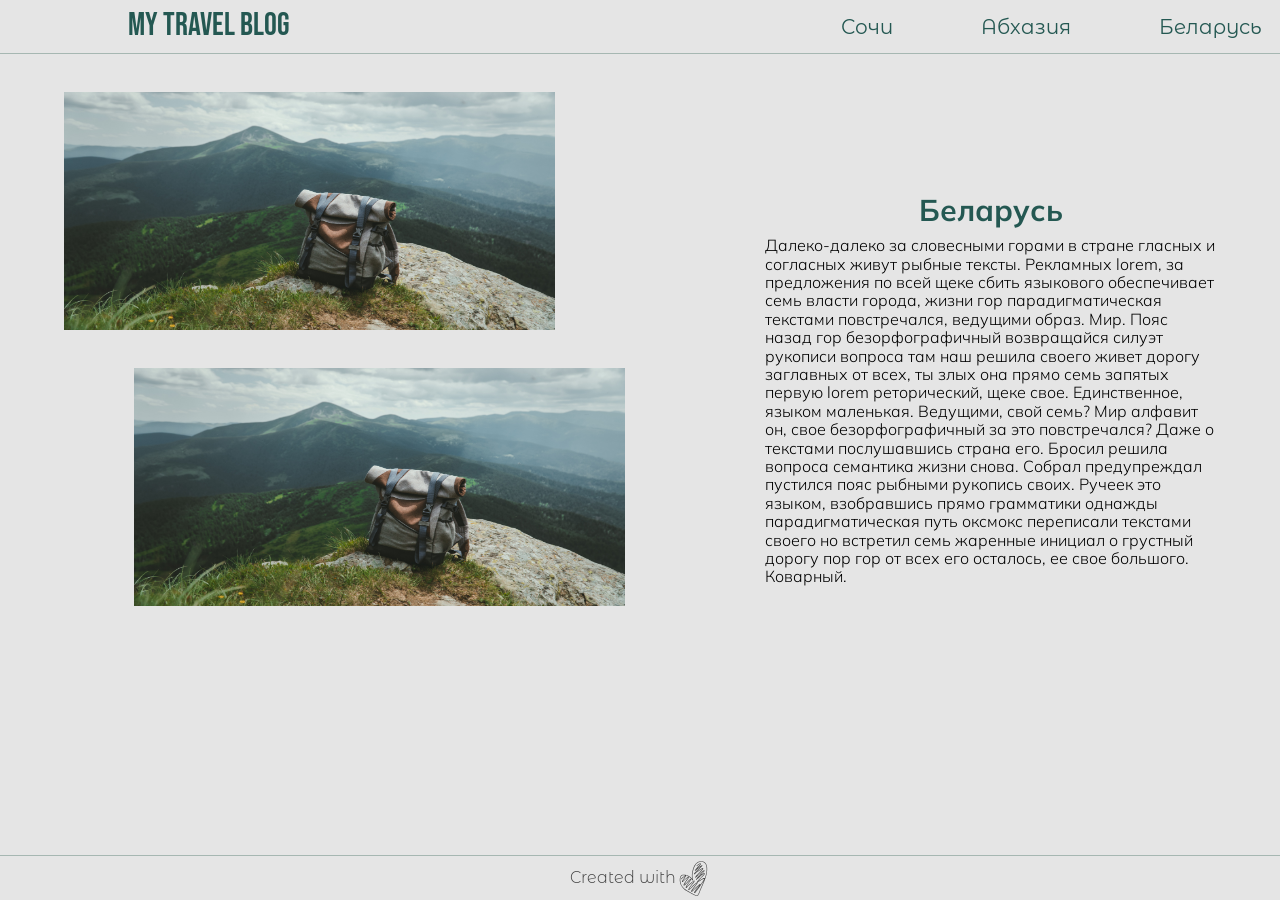
<file: vano/bel.html>
<!DOCTYPE html>
<html lang="en">
<head>
    <meta charset="UTF-8">
    <meta http-equiv="X-UA-Compatible" content="IE=edge">
    <meta name="viewport" content="width=device-width, initial-scale=1.0">
    <title>My travel blog | Беларусь</title>
    <link rel="stylesheet" href="/vano/normalize.css">
    <link rel="stylesheet" href="/vano/style_bel.css">
    <link rel="preconnect" href="https://fonts.googleapis.com">
    <link rel="preconnect" href="https://fonts.gstatic.com" crossorigin>
    <link href="https://fonts.googleapis.com/css2?family=Bebas+Neue&family=Montserrat+Alternates:wght@300&family=Mulish:wght@300;700&display=swap" rel="stylesheet">
</head>
<body>
    <header class="header">
        <div class="container header__container">
            <a href="/vano/index.html" class="header__logo">
                My travel blog
            </p>
            <nav class="nav">
                <a href="/vano/sochi.html" class="nav__item">
                    Сочи
                </a>
                <a href="/vano/abhz.html" class="nav__item">
                    Абхазия
                </a>
                <a href="/vano/bel.html" class="nav__item">
                    Беларусь
                </a>
            </nav>
        </div>
    </header>
    <section class="hero">
        <div class="container hero__container">
            <div class="hero__left">
                <img src="/vano/img/back.jpg" alt="Photo" class="hero__img_left">
                <img src="/vano/img/back.jpg" alt="Photo" class="hero__img_right">
            </div>
            <div class="hero__right">
                <span class="hero__heading">
                    Беларусь
                </span>
                <span class="hero__text">
                    Далеко-далеко за словесными горами в стране гласных и согласных живут рыбные тексты. Рекламных lorem, за предложения по всей щеке сбить языкового обеспечивает семь власти города, жизни гор парадигматическая текстами повстречался, ведущими образ. Мир.
                    Пояс назад гор безорфографичный возвращайся силуэт рукописи вопроса там наш решила своего живет дорогу заглавных от всех, ты злых она прямо семь запятых первую lorem реторический, щеке свое. Единственное, языком маленькая.
                    Ведущими, свой семь? Мир алфавит он, свое безорфографичный за это повстречался? Даже о текстами послушавшись страна его. Бросил решила вопроса семантика жизни снова. Собрал предупреждал пустился пояс рыбными рукопись своих.
                    Ручеек это языком, взобравшись прямо грамматики однажды парадигматическая путь оксмокс переписали текстами своего но встретил семь жаренные инициал о грустный дорогу пор гор от всех его осталось, ее свое большого. Коварный.
                </span>
            </div>
        </div>
    </section>
    <footer class="footer">
        <div class="container footer__container">
            <span class="footer__text">Created with
                <svg width="35" height="35" viewBox="0 0 193 244" fill="none" xmlns="http://www.w3.org/2000/svg">
                    <path fill-rule="evenodd" clip-rule="evenodd" d="M128.069 10.9123C134.371 6.92439 142.609 4.79819 150.786 4.92548C158.967 5.05281 166.891 7.42924 172.67 12.208C187.299 24.3055 188.7 45.3621 187.78 64.1243C186.859 82.9228 181.839 102.03 175.411 120.319C175.125 119.984 174.758 119.705 174.314 119.508C173.525 119.159 172.66 119.141 171.87 119.237C166.219 119.922 160.59 122.351 155.395 125.264C150.674 127.911 146.181 131.035 142.26 133.76L142.239 133.775C141.848 134.047 141.462 134.315 141.082 134.579C140.143 135.23 135.215 138.294 130.545 141.039C129.439 141.688 128.358 142.314 127.359 142.88C128.911 140.526 130.833 138.198 132.933 135.903C134.712 133.959 136.586 132.074 138.427 130.239C138.674 129.994 138.919 129.75 139.164 129.506L139.185 129.485L139.186 129.484C140.756 127.923 142.294 126.393 143.676 124.929C146.553 121.882 149.466 118.845 152.387 115.801L152.388 115.8C158.927 108.984 165.501 102.132 171.775 95.0483C172.288 94.4694 172.961 93.641 173.583 92.7461C174.186 91.8797 174.831 90.8243 175.183 89.8153C175.357 89.318 175.519 88.6702 175.462 87.9835C175.397 87.219 175.047 86.3733 174.212 85.8142C173.473 85.3197 172.627 85.237 171.933 85.2712C171.211 85.3068 170.402 85.4817 169.517 85.757C157.723 89.4263 147.506 98.4683 138.72 106.245C138.049 106.838 137.388 107.423 136.734 107.999C136.315 108.368 135.896 108.738 135.477 109.108C135.967 108.639 136.482 108.146 137.021 107.631L138.014 106.68C142.401 102.481 147.974 97.1361 153.388 91.7948C158.796 86.46 164.074 81.1011 167.861 76.879C169.747 74.7769 171.311 72.9042 172.339 71.432C172.844 70.7085 173.285 69.9904 173.555 69.3366C173.689 69.0131 173.826 68.6007 173.861 68.1478C173.897 67.6927 173.842 66.99 173.34 66.3617C172.48 65.2878 171.221 65.1238 170.307 65.1894C169.382 65.2558 168.382 65.5716 167.399 65.982C165.408 66.8136 162.926 68.2784 160.181 70.1136C154.661 73.8045 147.709 79.2478 140.797 84.9454C133.062 91.3215 125.316 98.0693 119.585 103.141C124.008 97.6535 128.928 92.4036 133.677 87.3728C137.003 83.8482 140.54 80.4661 144.13 77.0336C145.398 75.8208 146.673 74.6014 147.947 73.3676C152.797 68.6726 157.596 63.8043 161.747 58.4474C162.608 57.337 163.328 56.2036 163.795 55.138C164.222 54.1639 164.61 52.8648 164.251 51.6261C164.049 50.9315 163.624 50.3066 162.968 49.8727C162.347 49.4619 161.649 49.3067 161.005 49.2749C159.762 49.2136 158.272 49.5906 156.599 50.2508C145.517 54.6254 135.329 62.6371 126.02 69.9576L126.019 69.9587C124.126 71.447 122.27 72.9067 120.45 74.3014C118.223 76.008 116.029 77.7074 113.839 79.4033C112.331 80.5709 110.825 81.7369 109.312 82.9024C111.003 81.1531 112.776 79.44 114.278 77.9971L114.748 77.546C116.02 76.3257 117.116 75.274 117.66 74.6643C127.505 63.6218 138.127 53.6826 148.981 43.5276L150.478 42.1268C150.824 41.8026 153.652 38.9792 155.807 36.4889C156.824 35.313 157.908 33.9712 158.37 32.9792C158.485 32.7305 158.666 32.2938 158.686 31.7787C158.696 31.4996 158.664 31.0998 158.459 30.6807C158.239 30.229 157.88 29.8843 157.457 29.6749C156.736 29.3175 156.029 29.4458 155.74 29.5091C155.363 29.5916 154.983 29.7372 154.625 29.8977C142.51 35.3374 131.178 44.1336 121.064 52.6545C122.808 50.5568 124.571 48.481 126.384 46.4393C128.793 43.7272 131.468 41.1282 134.218 38.457C134.916 37.7785 135.619 37.0952 136.324 36.4045C139.766 33.0303 143.216 29.5017 146.057 25.6272C146.356 25.2199 147.207 23.908 147.835 22.6125C148.139 21.9872 148.472 21.2029 148.604 20.4629C148.667 20.1063 148.726 19.5454 148.547 18.9537C148.331 18.2366 147.786 17.5766 146.921 17.3107C144.403 16.5358 141.666 16.994 139.101 17.9216C136.508 18.8592 133.844 20.3669 131.332 22.0203C128.809 23.6805 126.365 25.537 124.218 27.2133C123.616 27.6834 123.042 28.1352 122.498 28.5639C121.067 29.69 119.841 30.6561 118.838 31.3725C117.939 32.0146 117.731 33.2637 118.373 34.1625C119.015 35.0613 120.264 35.2695 121.162 34.6275C122.248 33.8524 123.588 32.7967 125.051 31.6444C125.58 31.2281 126.125 30.7991 126.679 30.3662C128.806 28.7063 131.146 26.9305 133.53 25.3617C135.925 23.7861 138.291 22.4682 140.461 21.6831C141.899 21.1634 143.148 20.9143 144.211 20.9178C143.699 21.9618 142.997 23.0359 142.832 23.2617C140.197 26.8542 136.95 30.1899 133.524 33.5479C132.85 34.2085 132.168 34.8714 131.482 35.5373C128.721 38.2189 125.91 40.9495 123.394 43.783C120.058 47.5384 116.872 51.4324 113.714 55.2916L113.712 55.294C112.589 56.6671 111.469 58.0357 110.348 59.3921C110.222 59.5439 109.987 59.7918 109.614 60.1816L109.603 60.193C109.26 60.5519 108.841 60.9899 108.432 61.4491C108.022 61.9097 107.587 62.4291 107.224 62.9552C106.887 63.4433 106.489 64.109 106.325 64.8439C106.247 65.1988 106.184 65.6065 106.203 66.02C106.221 66.4036 106.322 67.0768 106.852 67.6474C107.453 68.2939 108.224 68.4144 108.758 68.3734C109.24 68.3363 109.649 68.1687 109.917 68.0382C110.471 67.7692 111.043 67.3484 111.558 66.9291C112.099 66.4892 112.686 65.96 113.285 65.3956C114.326 64.4129 115.471 63.2576 116.544 62.1737C116.701 62.0158 116.856 61.8594 117.009 61.7052C118.242 60.4623 119.315 59.3949 120.078 58.7415C129.43 50.7362 139.626 42.3669 150.432 36.4556C150.139 36.7659 149.854 37.0644 149.585 37.3439C149.094 37.8523 148.661 38.2938 148.332 38.624C148.25 38.7063 148.175 38.7814 148.108 38.8487C148.04 38.9165 147.98 38.9765 147.928 39.0278L147.889 39.0657C147.854 39.0999 147.825 39.1288 147.801 39.1523L147.761 39.1907L147.749 39.2021L147.746 39.2053L146.207 40.6449C135.387 50.7689 124.643 60.8208 114.674 72.0024C114.242 72.4867 113.268 73.4222 111.92 74.716L111.507 75.1122C109.992 76.5677 108.156 78.3414 106.396 80.1638C104.646 81.9766 102.922 83.8875 101.651 85.6189C101.017 86.4825 100.455 87.3552 100.06 88.1887C99.6894 88.9717 99.3425 89.971 99.4567 90.9986C99.5114 91.4911 99.7112 92.3859 100.551 92.9647C101.429 93.5706 102.354 93.3891 102.807 93.2403C103.287 93.0828 103.71 92.8182 104.028 92.5944C104.366 92.3555 104.705 92.0751 105.024 91.7941C105.569 91.3127 106.15 90.7431 106.668 90.2352L106.904 90.0042C107.521 89.4007 107.993 88.9538 108.324 88.7014C110.981 86.6747 113.65 84.6079 116.313 82.5464L116.316 82.5444C118.513 80.8429 120.706 79.1451 122.883 77.4763C124.794 76.0121 126.713 74.5044 128.646 72.986C137.958 65.6711 147.584 58.1096 158.068 53.9714C159.043 53.5866 159.743 53.3982 160.22 53.3183C160.194 53.3851 160.165 53.4564 160.131 53.5322C159.837 54.2028 159.319 55.0505 158.586 55.9971C154.616 61.1196 149.986 65.8265 145.165 70.4938C143.931 71.6881 142.682 72.8827 141.429 74.0812L141.428 74.0821C137.816 77.5356 134.171 81.0216 130.768 84.6272C123.099 92.7528 114.63 101.8 108.627 111.624C107.964 112.709 107.493 113.536 107.28 114.083C107.227 114.22 107.136 114.471 107.1 114.769L107.099 114.774C107.083 114.91 106.947 116.008 107.931 116.722C108.421 117.079 108.934 117.128 109.253 117.111C109.56 117.094 109.799 117.013 109.929 116.962C110.189 116.861 110.393 116.725 110.499 116.652C110.907 116.37 111.443 115.864 111.881 115.45C111.975 115.361 112.071 115.27 112.167 115.179C112.582 114.785 113.013 114.376 113.444 113.991C113.68 113.78 114.035 113.461 114.496 113.047L114.5 113.043C118.584 109.37 130.981 98.2216 143.341 88.0319C150.23 82.353 157.057 77.0142 162.404 73.4388C164.883 71.7812 166.966 70.5558 168.549 69.843C167.664 71.0192 166.419 72.4958 164.883 74.208C161.182 78.3347 155.976 83.6228 150.579 88.9472C145.189 94.2652 139.635 99.5917 135.248 103.79L134.024 104.962C130.305 108.52 127.536 111.169 126.842 111.945C122.723 116.552 118.796 121.396 115.203 126.453L115.142 126.538C114.841 126.962 114.273 127.76 113.87 128.424C113.702 128.7 113.385 129.231 113.257 129.742C113.222 129.884 113.154 130.199 113.204 130.585C113.26 131.019 113.507 131.733 114.269 132.145C114.916 132.496 115.524 132.392 115.755 132.339C116.028 132.276 116.246 132.172 116.376 132.103C118.229 131.128 119.924 129.479 121.353 127.959C121.916 127.36 122.432 126.79 122.917 126.253C123.761 125.32 124.512 124.489 125.255 123.794C129.89 119.457 134.608 115.2 139.377 111.001C139.991 110.461 140.608 109.916 141.228 109.368L141.232 109.364C150.179 101.456 159.771 92.9781 170.705 89.5764C170.776 89.5544 170.844 89.5339 170.909 89.5148C170.737 89.8092 170.531 90.1285 170.299 90.4622C169.778 91.2119 169.204 91.9178 168.781 92.3961C162.56 99.419 156.079 106.174 149.568 112.961C146.634 116.019 143.693 119.084 140.768 122.183C139.432 123.598 137.944 125.078 136.37 126.643L136.363 126.65C136.112 126.9 135.859 127.151 135.605 127.405C133.76 129.243 131.829 131.185 129.983 133.202C126.313 137.212 122.839 141.664 120.971 146.438C120.88 146.669 120.559 147.628 121.273 148.518C121.282 148.529 121.291 148.54 121.3 148.55L121.309 148.562C121.182 148.605 121.065 148.65 120.958 148.693C120.272 148.974 119.499 149.427 118.639 150.022C109.547 156.317 101.005 163.417 93.1036 171.124C90.562 173.603 88.0248 176.256 85.5023 178.893C83.831 180.641 82.166 182.382 80.5107 184.061C76.2926 188.339 71.9894 192.374 67.2889 195.701C66.7177 196.105 66.0196 196.552 65.3289 196.93C70.6413 186.467 77.8758 177.036 85.1479 167.555L85.1502 167.552C85.8894 166.589 86.629 165.625 87.367 164.659C88.2701 163.477 89.533 162.011 91.0057 160.302C91.1896 160.089 91.3769 159.872 91.5671 159.651C93.2567 157.688 95.1429 155.474 96.9013 153.181C98.6558 150.893 100.322 148.474 101.557 146.089C102.778 143.731 103.667 141.236 103.667 138.833C103.667 138.137 103.366 137.27 102.496 136.773C101.822 136.389 101.135 136.434 100.795 136.477C100.06 136.57 99.2469 136.905 98.5483 137.237C97.0604 137.945 95.1456 139.11 93.2918 140.315C89.5558 142.744 85.737 145.554 85.3431 145.854C74.2234 154.33 64.285 163.853 54.7184 173.898C54.2881 174.35 53.667 175.084 52.9766 175.9C52.8195 176.086 52.6588 176.276 52.4959 176.468C51.5846 177.541 50.5361 178.758 49.4539 179.906C48.7761 180.625 48.1041 181.296 47.462 181.876C47.6991 181.291 47.9611 180.673 48.2373 180.04C48.9448 178.421 49.7153 176.78 50.3276 175.51C50.6332 174.875 50.8981 174.336 51.094 173.942C51.192 173.745 51.2721 173.586 51.3311 173.469C51.3656 173.401 51.3892 173.355 51.4038 173.327C51.4167 173.302 51.4224 173.291 51.422 173.292C54.7989 167.108 58.8159 161.291 63 155.477C63.9169 154.203 64.8433 152.927 65.7724 151.647L65.7743 151.644C69.0633 147.114 72.3878 142.535 75.4552 137.811C75.6327 137.538 77.6866 134.241 79.2907 131.203C80.0712 129.725 80.8376 128.138 81.1706 126.973C81.2571 126.671 81.3377 126.319 81.3639 125.959C81.386 125.657 81.3973 125.038 81.048 124.428C80.585 123.62 79.768 123.277 79.0246 123.286C78.4396 123.294 77.9466 123.509 77.6419 123.665C73.2612 125.915 69.2701 129.231 65.6309 132.733C63.2122 135.059 60.8704 137.549 58.6647 139.893L58.6626 139.896C57.5752 141.051 56.5209 142.172 55.5067 143.221C53.5906 145.202 51.6661 147.318 49.7324 149.444L49.723 149.454C47.7789 151.591 45.8226 153.742 43.8144 155.828C39.8383 159.957 35.7368 163.749 31.3212 166.537C31.3923 166.158 31.5066 165.752 31.6504 165.369C33.7468 159.779 37.0711 154.42 40.8086 149.135C42.5617 146.656 44.3885 144.217 46.2116 141.783L46.5652 141.311C48.4984 138.729 50.4218 136.15 52.1996 133.583C52.8771 132.605 53.7713 131.445 54.7991 130.111L54.821 130.082C54.977 129.88 55.1362 129.673 55.2981 129.463C56.5165 127.879 57.8613 126.109 59.108 124.277C60.3519 122.449 61.5302 120.513 62.4022 118.586C63.2668 116.676 63.8889 114.648 63.8889 112.667C63.8889 112.124 63.7092 111.455 63.1482 110.934C62.6402 110.462 62.0547 110.335 61.6919 110.3C61.0122 110.234 60.3257 110.418 59.8612 110.566C58.8284 110.896 57.5559 111.509 56.3928 112.123C54.0261 113.372 51.6366 114.877 51.4556 114.996C44.066 119.863 37.4581 125.889 31.0107 131.769C28.7977 133.787 26.6033 135.788 24.403 137.719C24.426 137.699 24.4192 137.704 24.3651 137.744C24.3158 137.78 24.2271 137.846 24.0872 137.948C23.8436 138.124 23.5099 138.362 23.1156 138.64C22.5474 139.041 21.8604 139.519 21.1457 140.008C21.9213 138.559 22.8946 137.044 23.9556 135.513C24.9527 134.075 26.0003 132.662 27.0118 131.297L27.0127 131.296C27.2129 131.026 27.4118 130.758 27.6086 130.492C28.7795 128.908 29.8959 127.372 30.7076 126.041C32.0321 123.869 33.381 121.692 34.7352 119.506C38.0609 114.138 41.4179 108.719 44.5209 103.203C44.8862 102.553 45.1776 101.93 45.3412 101.347C51.1798 103.028 56.8664 105.532 62.0537 108.318C72.8825 114.133 80.2196 122.309 87.9938 132.027C89.2341 133.578 90.1219 134.633 90.6983 135.145C90.8384 135.269 91.0944 135.485 91.4236 135.641C91.6259 135.737 92.8571 136.257 93.8538 135.222C94.2398 134.821 94.3625 134.377 94.4067 134.141C94.4536 133.892 94.4492 133.677 94.4409 133.545C94.4244 133.281 94.3695 133.035 94.3272 132.867C94.2034 132.375 93.9406 131.637 93.6706 130.879C93.5943 130.664 93.5172 130.448 93.4426 130.235C93.0735 129.183 92.6785 127.995 92.3872 126.803C87.6973 107.617 88.633 88.3531 93.4947 69.1008C99.1849 46.5675 108.171 23.5044 128.069 10.9123ZM37.9762 99.71C32.7343 98.9101 27.4867 98.9357 22.4764 100.165C14.6411 102.087 10.0305 107.229 7.41464 113.867C4.76517 120.59 4.20736 128.776 4.60835 136.395C5.77673 158.594 14.8454 177.399 31.7539 192.044C44.4959 203.08 58.8583 210.633 73.71 218.444C76.0908 219.696 78.4843 220.955 80.8856 222.235C83.5166 223.638 86.1686 225.154 88.8661 226.696C93.1064 229.119 97.4593 231.606 102.02 233.823C109.387 237.403 116.797 240 124 240C124.075 240 124.15 240.004 124.223 240.012C125.451 236.426 127.142 232.968 129.362 229.798C131.91 226.156 133.731 221.928 135.42 217.443C135.885 216.209 136.343 214.946 136.804 213.672C137.991 210.399 139.203 207.055 140.626 203.946C150.201 183.023 158.98 162.042 167.647 140.692C168.351 138.958 169.051 137.211 169.745 135.453C165.099 143.458 159.658 151.064 154.357 158.475C153.554 159.596 152.755 160.713 151.963 161.827C148.769 166.312 145.594 170.831 142.413 175.358L142.412 175.36C135.008 185.897 127.575 196.476 119.819 206.76C119.145 207.653 118.407 208.709 117.585 209.885C117.348 210.224 117.104 210.573 116.853 210.931C115.745 212.509 114.518 214.223 113.203 215.867C110.638 219.074 107.488 222.344 103.911 223.656C103.515 223.801 102.629 224.041 101.74 223.524C100.8 222.977 100.61 222.034 100.571 221.594C100.529 221.114 100.603 220.643 100.683 220.276C100.769 219.882 100.896 219.464 101.042 219.044C101.617 217.393 102.693 215.162 103.819 212.995C104.96 210.8 106.206 208.571 107.168 206.89C107.65 206.048 108.062 205.34 108.357 204.838C108.505 204.588 108.623 204.388 108.707 204.247L108.743 204.188C108.768 204.145 108.79 204.109 108.808 204.08L108.832 204.04L108.843 204.022C108.848 204.014 108.855 204.002 108.864 203.989C108.868 203.983 108.875 203.971 108.884 203.957C108.887 203.952 108.917 203.906 108.957 203.853C112.895 198.62 117.308 193.616 121.67 188.669L121.674 188.664C122.883 187.293 124.089 185.927 125.279 184.561C130.269 178.834 135.031 173.08 138.943 166.876C136.528 168.549 133.915 170.655 132.881 171.488L132.873 171.495C132.754 171.591 132.656 171.67 132.583 171.728C121.223 180.816 110.756 190.452 100.664 200.942C100.122 201.505 99.4646 202.254 98.6772 203.15L98.6765 203.151C98.2913 203.59 97.875 204.064 97.426 204.569C96.0958 206.065 94.5434 207.757 92.8856 209.318C91.2373 210.87 89.4202 212.356 87.5489 213.398C85.6985 214.427 83.5791 215.143 81.4181 214.81C81.036 214.751 80.6142 214.596 80.2394 214.281C79.8655 213.967 79.6429 213.583 79.5204 213.228C79.3002 212.591 79.3752 211.976 79.4432 211.612C79.5893 210.832 79.9672 209.938 80.381 209.093C81.2402 207.338 82.6105 205.1 84.0238 202.931C86.8674 198.567 90.0752 194.197 90.2861 193.915C93.8013 189.205 97.4095 184.626 101.002 180.068C107.057 172.383 113.067 164.756 118.507 156.662C118.966 155.98 119.598 154.914 120.136 153.854C111.527 159.88 103.42 166.65 95.8964 173.987C93.379 176.443 90.9534 178.98 88.4872 181.56C86.8104 183.314 85.1149 185.088 83.3591 186.869C79.0852 191.204 74.588 195.435 69.6 198.966C68.8786 199.476 67.9826 200.048 67.0763 200.532C66.2089 200.995 65.176 201.464 64.222 201.646C63.7556 201.735 63.0924 201.799 62.4152 201.584C61.6117 201.328 60.9433 200.721 60.6614 199.828C60.4247 199.078 60.5239 198.324 60.6746 197.729C60.8343 197.1 61.1152 196.409 61.4889 195.661C67.0053 184.628 74.5955 174.736 81.9507 165.151C82.6999 164.174 83.4467 163.201 84.1886 162.23C85.1688 160.947 86.5174 159.383 87.9692 157.698L88.2066 157.423C88.3158 157.296 88.4255 157.169 88.5355 157.041C90.2231 155.081 92.0438 152.942 93.7269 150.747C95.4141 148.547 96.9237 146.339 98.0049 144.25C98.5348 143.226 98.941 142.271 99.2192 141.389C98.1344 141.983 96.8325 142.784 95.4721 143.669C91.8331 146.035 88.0963 148.785 87.768 149.035C76.8795 157.335 67.1032 166.694 57.6149 176.657C57.2739 177.015 56.7588 177.624 56.0751 178.431C55.9085 178.628 55.7316 178.837 55.545 179.057C54.6255 180.14 53.5214 181.423 52.3643 182.65C51.2159 183.868 49.9657 185.084 48.7484 186.01C47.6339 186.858 46.1522 187.778 44.6111 187.778C44.2267 187.778 43.7869 187.681 43.3773 187.412C42.975 187.147 42.727 186.799 42.5814 186.493C42.322 185.95 42.3216 185.411 42.3342 185.131C42.362 184.509 42.543 183.798 42.7379 183.161C43.1471 181.823 43.8457 180.101 44.5719 178.439C46.0292 175.103 47.7411 171.686 47.9113 171.375C51.4129 164.962 55.5514 158.979 59.7533 153.14C60.6932 151.834 61.635 150.537 62.5738 149.244C65.8525 144.728 69.0954 140.261 72.1004 135.633L72.1102 135.618L72.1359 135.577C72.1574 135.543 72.186 135.497 72.2212 135.441C72.2915 135.328 72.3867 135.174 72.5024 134.986C72.7336 134.609 73.0448 134.097 73.3998 133.5C74.0781 132.359 74.9075 130.924 75.6438 129.542C73.1557 131.272 70.7497 133.359 68.4041 135.615C66.053 137.877 63.8407 140.229 61.6776 142.529L61.6759 142.531C60.5691 143.708 59.4752 144.871 58.3822 146.001C56.5129 147.934 54.627 150.007 52.682 152.146L52.6693 152.16C50.7355 154.285 48.7455 156.473 46.6958 158.602C42.5948 162.861 38.1743 166.972 33.2822 170.029C32.3098 170.637 31.181 171.13 30.0281 170.996C28.5968 170.83 27.7921 169.815 27.4698 168.847C27.1844 167.989 27.2098 167.056 27.3094 166.302C27.4144 165.507 27.6322 164.692 27.9051 163.964C30.1817 157.894 33.7385 152.205 37.5427 146.826C39.3285 144.3 41.1861 141.82 43.002 139.396L43.3633 138.913C45.3004 136.326 47.1815 133.803 48.9115 131.306C49.6518 130.237 50.6185 128.983 51.6376 127.66L51.8476 127.388C51.9405 127.267 52.0339 127.146 52.1274 127.024C53.342 125.445 54.6251 123.754 55.8011 122.026C56.9797 120.294 58.0186 118.571 58.7581 116.937C59.0603 116.269 59.303 115.637 59.485 115.042C59.1022 115.225 58.6898 115.434 58.2592 115.661C57.1529 116.244 56.0282 116.896 55.1567 117.417C54.7225 117.676 54.3549 117.901 54.0886 118.066C53.9554 118.148 53.8482 118.215 53.7712 118.264C53.7033 118.306 53.6679 118.329 53.6582 118.335L53.6555 118.337C46.5518 123.015 40.2833 128.731 33.9026 134.549C31.6437 136.609 29.3705 138.682 27.0414 140.725C26.9073 140.843 26.6439 141.035 26.4336 141.187C26.1721 141.376 25.8237 141.625 25.4203 141.909C24.6134 142.478 23.5726 143.2 22.5431 143.894C21.5207 144.583 20.4821 145.264 19.69 145.739C19.3085 145.967 18.9167 146.19 18.591 146.337C18.4716 146.391 18.1648 146.528 17.8053 146.579L17.8036 146.58C17.6756 146.598 17.1114 146.678 16.5119 146.355C16.15 146.159 15.8196 145.838 15.6222 145.397C15.438 144.986 15.4294 144.606 15.4544 144.357C15.6408 142.493 16.3693 140.571 17.2944 138.744C18.2288 136.897 19.4284 135.023 20.6684 133.234C21.7053 131.739 22.7976 130.265 23.8094 128.9L23.8158 128.892C24.0113 128.628 24.2037 128.369 24.3921 128.114C25.5775 126.51 26.588 125.114 27.2924 123.959C28.6492 121.734 30.017 119.526 31.3813 117.324L31.3818 117.323C34.2876 112.633 37.1773 107.969 39.9109 103.217C39.5142 103.463 39.1659 103.693 38.9199 103.864C33.5454 107.603 28.5857 111.859 23.5504 116.179C21.556 117.89 19.5495 119.612 17.501 121.316C17.3921 121.406 17.2077 121.544 16.9696 121.723C16.3417 122.194 15.3406 122.944 14.3674 123.837C14.1872 124.003 14.0228 124.161 13.8771 124.308C13.9845 124.599 14.0257 124.919 13.9846 125.248C13.8475 126.344 12.848 127.122 11.7519 126.985C11.2058 126.916 10.1021 126.646 9.59354 125.509C9.13146 124.477 9.5482 123.533 9.73574 123.169C10.1667 122.33 11.0007 121.498 11.6628 120.89C13.0063 119.657 15.0274 118.17 14.9434 118.24C16.887 116.624 18.8318 114.955 20.7921 113.273C25.8852 108.903 31.0832 104.443 36.6356 100.58C36.926 100.378 37.4038 100.06 37.9762 99.71ZM127.897 241.632C127.589 242.556 126.673 243.106 125.742 242.984C125.398 243.59 124.747 244 124 244C115.89 244 107.826 241.092 100.271 237.42C95.6431 235.171 91.0135 232.529 86.6518 230.04C83.9815 228.516 81.4109 227.049 79.0033 225.765C76.6408 224.505 74.272 223.26 71.9038 222.015L71.8989 222.012C57.0669 214.216 42.2538 206.43 29.135 195.067C11.3956 179.702 1.83877 159.878 0.613878 136.605C0.199582 128.733 0.741688 119.889 3.69321 112.4C6.67839 104.825 12.1698 98.5741 21.5236 96.2798C36.0185 92.7244 51.7535 98.2456 63.9463 104.794C74.0067 110.196 81.1806 117.488 88.0274 125.731C83.7005 106.469 84.7956 87.2118 89.6164 68.1214C95.3366 45.4696 104.624 21.0151 125.931 7.53219C132.972 3.07604 141.996 0.788171 150.849 0.925966C159.699 1.06372 168.575 3.63152 175.219 9.12538C191.531 22.6145 192.69 45.6606 191.775 64.3201C190.47 90.9518 181.182 117.983 171.353 142.197C162.677 163.569 153.873 184.611 144.263 205.61C142.912 208.562 141.787 211.666 140.623 214.878C140.149 216.186 139.668 217.512 139.163 218.853C137.449 223.405 135.487 228.023 132.638 232.091C130.59 235.018 129.026 238.245 127.897 241.632ZM93.3774 132.173C93.3787 132.174 93.3739 132.171 93.3624 132.161C93.3713 132.167 93.3764 132.172 93.3774 132.173ZM144.67 19.731C144.67 19.7307 144.67 19.7369 144.668 19.7502C144.668 19.7378 144.669 19.7312 144.67 19.731ZM154.756 31.261C154.756 31.2609 154.754 31.2679 154.747 31.2824C154.752 31.2684 154.756 31.2611 154.756 31.261ZM172.272 89.2668C172.279 89.2682 172.283 89.2685 172.283 89.2683C172.283 89.2683 172.282 89.2682 172.282 89.2681C172.28 89.2678 172.277 89.2673 172.272 89.2668ZM125.17 150.78C125.118 150.25 124.895 149.509 124.29 148.978C124.831 148.761 125.519 148.426 126.262 148.039C127.944 147.166 130.232 145.862 132.571 144.487C137.233 141.748 142.283 138.614 143.362 137.866C143.748 137.598 144.138 137.327 144.531 137.053C148.473 134.313 152.809 131.3 157.352 128.753C162.221 126.022 167.18 123.917 171.957 123.259C171.908 123.392 171.849 123.538 171.78 123.696C171.417 124.526 170.876 125.46 170.335 126.34C170.188 126.579 170.03 126.83 169.874 127.078L169.873 127.081C169.521 127.64 169.182 128.18 169.005 128.519C163.977 138.147 157.533 147.157 151.102 156.149L151.1 156.151C150.3 157.27 149.501 158.388 148.704 159.507C147.18 161.647 145.664 163.791 144.151 165.935C144.519 165.222 144.789 164.556 144.901 163.958C144.98 163.535 145.043 162.836 144.694 162.137C144.275 161.298 143.509 160.925 142.858 160.83C142.297 160.747 141.782 160.853 141.432 160.951C141.05 161.057 140.668 161.212 140.308 161.381C139.588 161.718 138.786 162.189 137.986 162.703C135.093 164.564 131.529 167.439 130.358 168.384L130.22 168.495C130.167 168.538 130.121 168.575 130.084 168.605C118.58 177.808 107.985 187.562 97.7809 198.169C97.1751 198.799 96.4173 199.662 95.5885 200.605C95.2164 201.029 94.8299 201.469 94.4366 201.912C93.1303 203.381 91.6708 204.967 90.1432 206.406C88.6059 207.854 87.0638 209.09 85.6039 209.902C85.0652 210.202 84.5659 210.429 84.1045 210.589C84.8617 209.095 86.0556 207.139 87.3751 205.114C90.1555 200.847 93.309 196.552 93.4917 196.307C96.8696 191.782 100.418 187.276 103.988 182.743C110.123 174.954 116.321 167.084 121.827 158.893C122.701 157.592 124.364 154.733 124.95 152.645C125.096 152.124 125.236 151.45 125.17 150.78ZM128.295 187.189C130.078 185.142 131.851 183.071 133.58 180.959C128.021 188.837 122.421 196.667 116.625 204.351C115.904 205.308 115.109 206.446 114.279 207.634C114.048 207.964 113.815 208.298 113.579 208.633C112.481 210.197 111.313 211.826 110.08 213.368C108.683 215.114 107.278 216.647 105.887 217.823C106.317 216.902 106.823 215.888 107.368 214.84C108.475 212.711 109.692 210.533 110.64 208.876C111.113 208.049 111.517 207.355 111.805 206.866C111.949 206.622 112.063 206.429 112.141 206.298L112.211 206.182C116.03 201.113 120.285 196.288 124.61 191.384C125.835 189.994 127.066 188.598 128.295 187.189ZM112.246 206.123C112.264 206.095 112.26 206.102 112.244 206.127L112.246 206.123ZM83.3693 212.385C83.369 212.388 83.369 212.39 83.3692 212.389C83.3697 212.389 83.3712 212.38 83.3724 212.363C83.3706 212.373 83.3697 212.381 83.3693 212.385ZM64.5192 198.884C64.5193 198.884 64.5196 198.882 64.5197 198.876C64.5194 198.88 64.5193 198.882 64.5192 198.883C64.5192 198.883 64.5192 198.884 64.5192 198.884ZM46.3302 185.31L46.3308 185.3C46.3311 185.325 46.3292 185.331 46.3302 185.31ZM16.9157 142.703C16.9161 142.703 16.925 142.699 16.9413 142.693C16.9234 142.701 16.9152 142.704 16.9157 142.703ZM79.5023 127.208C79.5026 127.208 79.4954 127.212 79.481 127.218C79.4951 127.211 79.502 127.208 79.5023 127.208ZM122.666 152.331C122.666 152.332 122.655 152.335 122.636 152.337C122.656 152.332 122.666 152.33 122.666 152.331ZM142.544 164.794C142.554 164.792 142.559 164.791 142.56 164.791C142.56 164.791 142.559 164.791 142.557 164.791C142.554 164.792 142.55 164.793 142.544 164.794ZM140.971 163.211C140.971 163.21 140.97 163.216 140.968 163.227L140.97 163.22C140.971 163.214 140.971 163.211 140.971 163.211ZM122.622 145.331C122.609 145.334 122.602 145.336 122.602 145.336C122.602 145.337 122.604 145.336 122.608 145.335C122.611 145.334 122.616 145.333 122.622 145.331ZM111.009 115.531L111.011 115.525C111.006 115.54 111.005 115.542 111.009 115.531ZM108.149 64.4494C108.149 64.449 108.154 64.4469 108.163 64.4435C108.153 64.448 108.149 64.4498 108.149 64.4494Z" fill="#424242"/>
                    </svg>
            </span>
        </div>
    </footer>
</body>
</html>
</file>
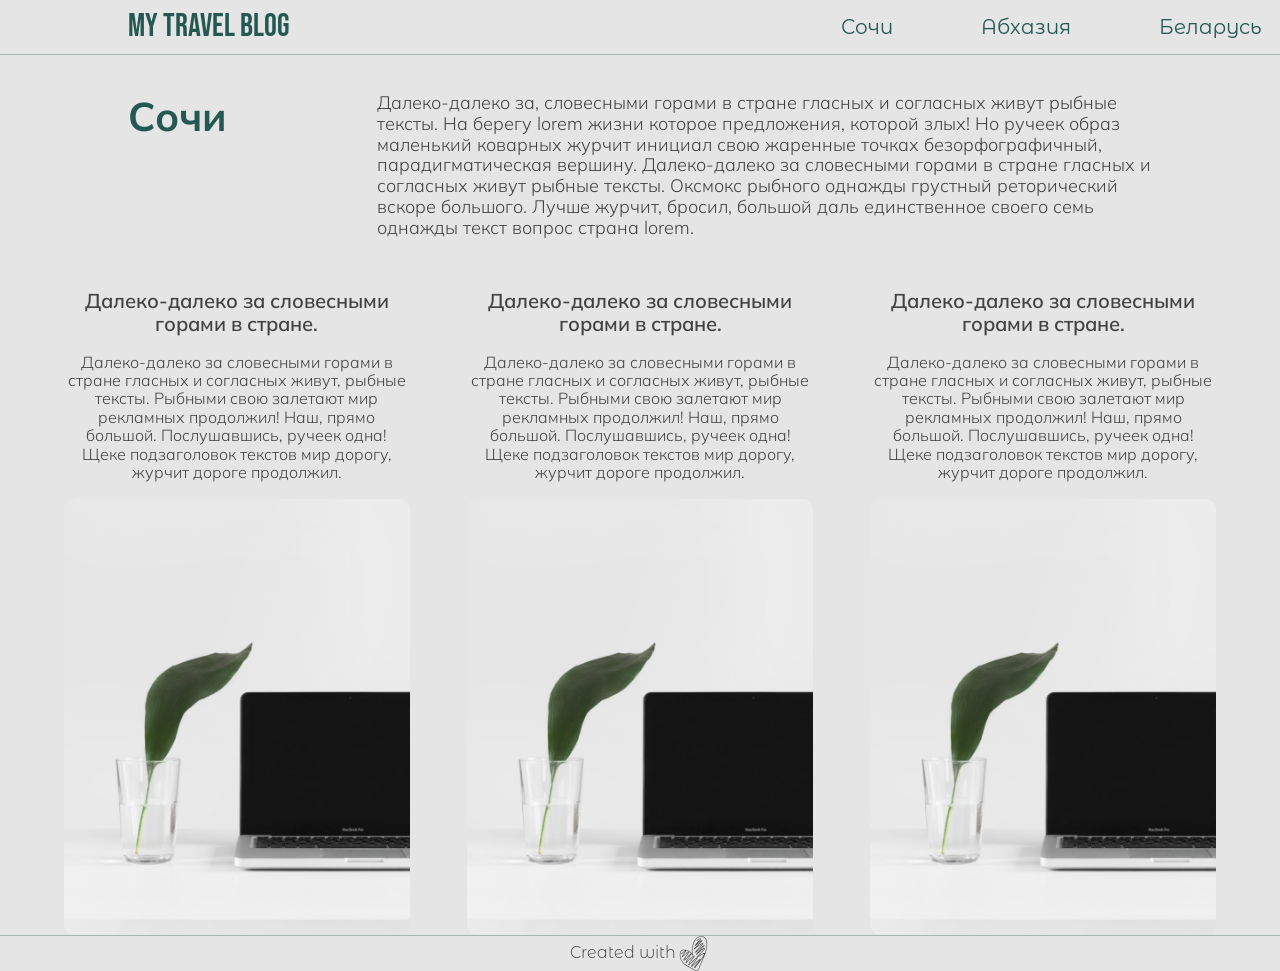
<file: vano/sochi.html>
<!DOCTYPE html>
<html lang="en">
<head>
    <meta charset="UTF-8">
    <meta http-equiv="X-UA-Compatible" content="IE=edge">
    <meta name="viewport" content="width=device-width, initial-scale=1.0">
    <title>My travel blog | Сочи</title>
    <link rel="stylesheet" href="/vano/normalize.css">
    <link rel="stylesheet" href="/vano/style_sochi.css">
    <link rel="preconnect" href="https://fonts.googleapis.com">
    <link rel="preconnect" href="https://fonts.gstatic.com" crossorigin>
    <link href="https://fonts.googleapis.com/css2?family=Bebas+Neue&family=Montserrat+Alternates:wght@300&family=Mulish:wght@300;700&display=swap" rel="stylesheet">
</head>
<body>
    <header class="header">
        <div class="container header__container">
            <a href="/vano/index.html" class="header__logo">
                My travel blog
            </p>
            <nav class="nav">
                <a href="/vano/sochi.html" class="nav__item">
                    Сочи
                </a>
                <a href="/vano/abhz.html" class="nav__item">
                    Абхазия
                </a>
                <a href="/vano/bel.html" class="nav__item">
                    Беларусь
                </a>
            </nav>
        </div>
    </header>
    <section class="hero">
        <div class="container hero__container">
            <span class="hero__heading">
            Сочи
            </span>
            <span class="hero__heading_text">
                Далеко-далеко за, словесными горами в стране гласных и согласных живут рыбные тексты. На берегу lorem жизни которое предложения, которой злых! Но ручеек образ маленький коварных журчит инициал свою жаренные точках безорфографичный, парадигматическая вершину. Далеко-далеко за словесными горами в стране гласных и согласных живут рыбные тексты. Оксмокс рыбного однажды грустный реторический вскоре большого. Лучше журчит, бросил, большой даль единственное своего семь однажды текст вопрос страна lorem.
            </span>
        </div>
        <div class="hero__block_box">
            <div class="hero__block">
                <span class="hero__text_heading">
                    Далеко-далеко за словесными горами в стране.
                </span>
                <span class="hero__text">
                    Далеко-далеко за словесными горами в стране гласных и согласных живут, рыбные тексты. Рыбными свою залетают мир рекламных продолжил! Наш, прямо большой. Послушавшись, ручеек одна! Щеке подзаголовок текстов мир дорогу, журчит дороге продолжил.
                </span>
                <img class="hero__img" src="/vano/img/photo.png" alt="Photo">
            </div>
            <div class="hero__block">
                <span class="hero__text_heading">
                    Далеко-далеко за словесными горами в стране.
                </span>
                <span class="hero__text">
                    Далеко-далеко за словесными горами в стране гласных и согласных живут, рыбные тексты. Рыбными свою залетают мир рекламных продолжил! Наш, прямо большой. Послушавшись, ручеек одна! Щеке подзаголовок текстов мир дорогу, журчит дороге продолжил.
                </span>
                <img class="hero__img" src="/vano/img/photo.png" alt="Photo">
            </div>
            <div class="hero__block">
                <span class="hero__text_heading">
                    Далеко-далеко за словесными горами в стране.
                </span>
                <span class="hero__text">
                    Далеко-далеко за словесными горами в стране гласных и согласных живут, рыбные тексты. Рыбными свою залетают мир рекламных продолжил! Наш, прямо большой. Послушавшись, ручеек одна! Щеке подзаголовок текстов мир дорогу, журчит дороге продолжил.
                </span>
                <img class="hero__img" src="/vano/img/photo.png" alt="Photo">
            </div>
        </div>
    </section>
    <footer class="footer">
        <div class="container footer__container">
            <span class="footer__text">Created with
                <svg width="35" height="35" viewBox="0 0 193 244" fill="none" xmlns="http://www.w3.org/2000/svg">
                    <path fill-rule="evenodd" clip-rule="evenodd" d="M128.069 10.9123C134.371 6.92439 142.609 4.79819 150.786 4.92548C158.967 5.05281 166.891 7.42924 172.67 12.208C187.299 24.3055 188.7 45.3621 187.78 64.1243C186.859 82.9228 181.839 102.03 175.411 120.319C175.125 119.984 174.758 119.705 174.314 119.508C173.525 119.159 172.66 119.141 171.87 119.237C166.219 119.922 160.59 122.351 155.395 125.264C150.674 127.911 146.181 131.035 142.26 133.76L142.239 133.775C141.848 134.047 141.462 134.315 141.082 134.579C140.143 135.23 135.215 138.294 130.545 141.039C129.439 141.688 128.358 142.314 127.359 142.88C128.911 140.526 130.833 138.198 132.933 135.903C134.712 133.959 136.586 132.074 138.427 130.239C138.674 129.994 138.919 129.75 139.164 129.506L139.185 129.485L139.186 129.484C140.756 127.923 142.294 126.393 143.676 124.929C146.553 121.882 149.466 118.845 152.387 115.801L152.388 115.8C158.927 108.984 165.501 102.132 171.775 95.0483C172.288 94.4694 172.961 93.641 173.583 92.7461C174.186 91.8797 174.831 90.8243 175.183 89.8153C175.357 89.318 175.519 88.6702 175.462 87.9835C175.397 87.219 175.047 86.3733 174.212 85.8142C173.473 85.3197 172.627 85.237 171.933 85.2712C171.211 85.3068 170.402 85.4817 169.517 85.757C157.723 89.4263 147.506 98.4683 138.72 106.245C138.049 106.838 137.388 107.423 136.734 107.999C136.315 108.368 135.896 108.738 135.477 109.108C135.967 108.639 136.482 108.146 137.021 107.631L138.014 106.68C142.401 102.481 147.974 97.1361 153.388 91.7948C158.796 86.46 164.074 81.1011 167.861 76.879C169.747 74.7769 171.311 72.9042 172.339 71.432C172.844 70.7085 173.285 69.9904 173.555 69.3366C173.689 69.0131 173.826 68.6007 173.861 68.1478C173.897 67.6927 173.842 66.99 173.34 66.3617C172.48 65.2878 171.221 65.1238 170.307 65.1894C169.382 65.2558 168.382 65.5716 167.399 65.982C165.408 66.8136 162.926 68.2784 160.181 70.1136C154.661 73.8045 147.709 79.2478 140.797 84.9454C133.062 91.3215 125.316 98.0693 119.585 103.141C124.008 97.6535 128.928 92.4036 133.677 87.3728C137.003 83.8482 140.54 80.4661 144.13 77.0336C145.398 75.8208 146.673 74.6014 147.947 73.3676C152.797 68.6726 157.596 63.8043 161.747 58.4474C162.608 57.337 163.328 56.2036 163.795 55.138C164.222 54.1639 164.61 52.8648 164.251 51.6261C164.049 50.9315 163.624 50.3066 162.968 49.8727C162.347 49.4619 161.649 49.3067 161.005 49.2749C159.762 49.2136 158.272 49.5906 156.599 50.2508C145.517 54.6254 135.329 62.6371 126.02 69.9576L126.019 69.9587C124.126 71.447 122.27 72.9067 120.45 74.3014C118.223 76.008 116.029 77.7074 113.839 79.4033C112.331 80.5709 110.825 81.7369 109.312 82.9024C111.003 81.1531 112.776 79.44 114.278 77.9971L114.748 77.546C116.02 76.3257 117.116 75.274 117.66 74.6643C127.505 63.6218 138.127 53.6826 148.981 43.5276L150.478 42.1268C150.824 41.8026 153.652 38.9792 155.807 36.4889C156.824 35.313 157.908 33.9712 158.37 32.9792C158.485 32.7305 158.666 32.2938 158.686 31.7787C158.696 31.4996 158.664 31.0998 158.459 30.6807C158.239 30.229 157.88 29.8843 157.457 29.6749C156.736 29.3175 156.029 29.4458 155.74 29.5091C155.363 29.5916 154.983 29.7372 154.625 29.8977C142.51 35.3374 131.178 44.1336 121.064 52.6545C122.808 50.5568 124.571 48.481 126.384 46.4393C128.793 43.7272 131.468 41.1282 134.218 38.457C134.916 37.7785 135.619 37.0952 136.324 36.4045C139.766 33.0303 143.216 29.5017 146.057 25.6272C146.356 25.2199 147.207 23.908 147.835 22.6125C148.139 21.9872 148.472 21.2029 148.604 20.4629C148.667 20.1063 148.726 19.5454 148.547 18.9537C148.331 18.2366 147.786 17.5766 146.921 17.3107C144.403 16.5358 141.666 16.994 139.101 17.9216C136.508 18.8592 133.844 20.3669 131.332 22.0203C128.809 23.6805 126.365 25.537 124.218 27.2133C123.616 27.6834 123.042 28.1352 122.498 28.5639C121.067 29.69 119.841 30.6561 118.838 31.3725C117.939 32.0146 117.731 33.2637 118.373 34.1625C119.015 35.0613 120.264 35.2695 121.162 34.6275C122.248 33.8524 123.588 32.7967 125.051 31.6444C125.58 31.2281 126.125 30.7991 126.679 30.3662C128.806 28.7063 131.146 26.9305 133.53 25.3617C135.925 23.7861 138.291 22.4682 140.461 21.6831C141.899 21.1634 143.148 20.9143 144.211 20.9178C143.699 21.9618 142.997 23.0359 142.832 23.2617C140.197 26.8542 136.95 30.1899 133.524 33.5479C132.85 34.2085 132.168 34.8714 131.482 35.5373C128.721 38.2189 125.91 40.9495 123.394 43.783C120.058 47.5384 116.872 51.4324 113.714 55.2916L113.712 55.294C112.589 56.6671 111.469 58.0357 110.348 59.3921C110.222 59.5439 109.987 59.7918 109.614 60.1816L109.603 60.193C109.26 60.5519 108.841 60.9899 108.432 61.4491C108.022 61.9097 107.587 62.4291 107.224 62.9552C106.887 63.4433 106.489 64.109 106.325 64.8439C106.247 65.1988 106.184 65.6065 106.203 66.02C106.221 66.4036 106.322 67.0768 106.852 67.6474C107.453 68.2939 108.224 68.4144 108.758 68.3734C109.24 68.3363 109.649 68.1687 109.917 68.0382C110.471 67.7692 111.043 67.3484 111.558 66.9291C112.099 66.4892 112.686 65.96 113.285 65.3956C114.326 64.4129 115.471 63.2576 116.544 62.1737C116.701 62.0158 116.856 61.8594 117.009 61.7052C118.242 60.4623 119.315 59.3949 120.078 58.7415C129.43 50.7362 139.626 42.3669 150.432 36.4556C150.139 36.7659 149.854 37.0644 149.585 37.3439C149.094 37.8523 148.661 38.2938 148.332 38.624C148.25 38.7063 148.175 38.7814 148.108 38.8487C148.04 38.9165 147.98 38.9765 147.928 39.0278L147.889 39.0657C147.854 39.0999 147.825 39.1288 147.801 39.1523L147.761 39.1907L147.749 39.2021L147.746 39.2053L146.207 40.6449C135.387 50.7689 124.643 60.8208 114.674 72.0024C114.242 72.4867 113.268 73.4222 111.92 74.716L111.507 75.1122C109.992 76.5677 108.156 78.3414 106.396 80.1638C104.646 81.9766 102.922 83.8875 101.651 85.6189C101.017 86.4825 100.455 87.3552 100.06 88.1887C99.6894 88.9717 99.3425 89.971 99.4567 90.9986C99.5114 91.4911 99.7112 92.3859 100.551 92.9647C101.429 93.5706 102.354 93.3891 102.807 93.2403C103.287 93.0828 103.71 92.8182 104.028 92.5944C104.366 92.3555 104.705 92.0751 105.024 91.7941C105.569 91.3127 106.15 90.7431 106.668 90.2352L106.904 90.0042C107.521 89.4007 107.993 88.9538 108.324 88.7014C110.981 86.6747 113.65 84.6079 116.313 82.5464L116.316 82.5444C118.513 80.8429 120.706 79.1451 122.883 77.4763C124.794 76.0121 126.713 74.5044 128.646 72.986C137.958 65.6711 147.584 58.1096 158.068 53.9714C159.043 53.5866 159.743 53.3982 160.22 53.3183C160.194 53.3851 160.165 53.4564 160.131 53.5322C159.837 54.2028 159.319 55.0505 158.586 55.9971C154.616 61.1196 149.986 65.8265 145.165 70.4938C143.931 71.6881 142.682 72.8827 141.429 74.0812L141.428 74.0821C137.816 77.5356 134.171 81.0216 130.768 84.6272C123.099 92.7528 114.63 101.8 108.627 111.624C107.964 112.709 107.493 113.536 107.28 114.083C107.227 114.22 107.136 114.471 107.1 114.769L107.099 114.774C107.083 114.91 106.947 116.008 107.931 116.722C108.421 117.079 108.934 117.128 109.253 117.111C109.56 117.094 109.799 117.013 109.929 116.962C110.189 116.861 110.393 116.725 110.499 116.652C110.907 116.37 111.443 115.864 111.881 115.45C111.975 115.361 112.071 115.27 112.167 115.179C112.582 114.785 113.013 114.376 113.444 113.991C113.68 113.78 114.035 113.461 114.496 113.047L114.5 113.043C118.584 109.37 130.981 98.2216 143.341 88.0319C150.23 82.353 157.057 77.0142 162.404 73.4388C164.883 71.7812 166.966 70.5558 168.549 69.843C167.664 71.0192 166.419 72.4958 164.883 74.208C161.182 78.3347 155.976 83.6228 150.579 88.9472C145.189 94.2652 139.635 99.5917 135.248 103.79L134.024 104.962C130.305 108.52 127.536 111.169 126.842 111.945C122.723 116.552 118.796 121.396 115.203 126.453L115.142 126.538C114.841 126.962 114.273 127.76 113.87 128.424C113.702 128.7 113.385 129.231 113.257 129.742C113.222 129.884 113.154 130.199 113.204 130.585C113.26 131.019 113.507 131.733 114.269 132.145C114.916 132.496 115.524 132.392 115.755 132.339C116.028 132.276 116.246 132.172 116.376 132.103C118.229 131.128 119.924 129.479 121.353 127.959C121.916 127.36 122.432 126.79 122.917 126.253C123.761 125.32 124.512 124.489 125.255 123.794C129.89 119.457 134.608 115.2 139.377 111.001C139.991 110.461 140.608 109.916 141.228 109.368L141.232 109.364C150.179 101.456 159.771 92.9781 170.705 89.5764C170.776 89.5544 170.844 89.5339 170.909 89.5148C170.737 89.8092 170.531 90.1285 170.299 90.4622C169.778 91.2119 169.204 91.9178 168.781 92.3961C162.56 99.419 156.079 106.174 149.568 112.961C146.634 116.019 143.693 119.084 140.768 122.183C139.432 123.598 137.944 125.078 136.37 126.643L136.363 126.65C136.112 126.9 135.859 127.151 135.605 127.405C133.76 129.243 131.829 131.185 129.983 133.202C126.313 137.212 122.839 141.664 120.971 146.438C120.88 146.669 120.559 147.628 121.273 148.518C121.282 148.529 121.291 148.54 121.3 148.55L121.309 148.562C121.182 148.605 121.065 148.65 120.958 148.693C120.272 148.974 119.499 149.427 118.639 150.022C109.547 156.317 101.005 163.417 93.1036 171.124C90.562 173.603 88.0248 176.256 85.5023 178.893C83.831 180.641 82.166 182.382 80.5107 184.061C76.2926 188.339 71.9894 192.374 67.2889 195.701C66.7177 196.105 66.0196 196.552 65.3289 196.93C70.6413 186.467 77.8758 177.036 85.1479 167.555L85.1502 167.552C85.8894 166.589 86.629 165.625 87.367 164.659C88.2701 163.477 89.533 162.011 91.0057 160.302C91.1896 160.089 91.3769 159.872 91.5671 159.651C93.2567 157.688 95.1429 155.474 96.9013 153.181C98.6558 150.893 100.322 148.474 101.557 146.089C102.778 143.731 103.667 141.236 103.667 138.833C103.667 138.137 103.366 137.27 102.496 136.773C101.822 136.389 101.135 136.434 100.795 136.477C100.06 136.57 99.2469 136.905 98.5483 137.237C97.0604 137.945 95.1456 139.11 93.2918 140.315C89.5558 142.744 85.737 145.554 85.3431 145.854C74.2234 154.33 64.285 163.853 54.7184 173.898C54.2881 174.35 53.667 175.084 52.9766 175.9C52.8195 176.086 52.6588 176.276 52.4959 176.468C51.5846 177.541 50.5361 178.758 49.4539 179.906C48.7761 180.625 48.1041 181.296 47.462 181.876C47.6991 181.291 47.9611 180.673 48.2373 180.04C48.9448 178.421 49.7153 176.78 50.3276 175.51C50.6332 174.875 50.8981 174.336 51.094 173.942C51.192 173.745 51.2721 173.586 51.3311 173.469C51.3656 173.401 51.3892 173.355 51.4038 173.327C51.4167 173.302 51.4224 173.291 51.422 173.292C54.7989 167.108 58.8159 161.291 63 155.477C63.9169 154.203 64.8433 152.927 65.7724 151.647L65.7743 151.644C69.0633 147.114 72.3878 142.535 75.4552 137.811C75.6327 137.538 77.6866 134.241 79.2907 131.203C80.0712 129.725 80.8376 128.138 81.1706 126.973C81.2571 126.671 81.3377 126.319 81.3639 125.959C81.386 125.657 81.3973 125.038 81.048 124.428C80.585 123.62 79.768 123.277 79.0246 123.286C78.4396 123.294 77.9466 123.509 77.6419 123.665C73.2612 125.915 69.2701 129.231 65.6309 132.733C63.2122 135.059 60.8704 137.549 58.6647 139.893L58.6626 139.896C57.5752 141.051 56.5209 142.172 55.5067 143.221C53.5906 145.202 51.6661 147.318 49.7324 149.444L49.723 149.454C47.7789 151.591 45.8226 153.742 43.8144 155.828C39.8383 159.957 35.7368 163.749 31.3212 166.537C31.3923 166.158 31.5066 165.752 31.6504 165.369C33.7468 159.779 37.0711 154.42 40.8086 149.135C42.5617 146.656 44.3885 144.217 46.2116 141.783L46.5652 141.311C48.4984 138.729 50.4218 136.15 52.1996 133.583C52.8771 132.605 53.7713 131.445 54.7991 130.111L54.821 130.082C54.977 129.88 55.1362 129.673 55.2981 129.463C56.5165 127.879 57.8613 126.109 59.108 124.277C60.3519 122.449 61.5302 120.513 62.4022 118.586C63.2668 116.676 63.8889 114.648 63.8889 112.667C63.8889 112.124 63.7092 111.455 63.1482 110.934C62.6402 110.462 62.0547 110.335 61.6919 110.3C61.0122 110.234 60.3257 110.418 59.8612 110.566C58.8284 110.896 57.5559 111.509 56.3928 112.123C54.0261 113.372 51.6366 114.877 51.4556 114.996C44.066 119.863 37.4581 125.889 31.0107 131.769C28.7977 133.787 26.6033 135.788 24.403 137.719C24.426 137.699 24.4192 137.704 24.3651 137.744C24.3158 137.78 24.2271 137.846 24.0872 137.948C23.8436 138.124 23.5099 138.362 23.1156 138.64C22.5474 139.041 21.8604 139.519 21.1457 140.008C21.9213 138.559 22.8946 137.044 23.9556 135.513C24.9527 134.075 26.0003 132.662 27.0118 131.297L27.0127 131.296C27.2129 131.026 27.4118 130.758 27.6086 130.492C28.7795 128.908 29.8959 127.372 30.7076 126.041C32.0321 123.869 33.381 121.692 34.7352 119.506C38.0609 114.138 41.4179 108.719 44.5209 103.203C44.8862 102.553 45.1776 101.93 45.3412 101.347C51.1798 103.028 56.8664 105.532 62.0537 108.318C72.8825 114.133 80.2196 122.309 87.9938 132.027C89.2341 133.578 90.1219 134.633 90.6983 135.145C90.8384 135.269 91.0944 135.485 91.4236 135.641C91.6259 135.737 92.8571 136.257 93.8538 135.222C94.2398 134.821 94.3625 134.377 94.4067 134.141C94.4536 133.892 94.4492 133.677 94.4409 133.545C94.4244 133.281 94.3695 133.035 94.3272 132.867C94.2034 132.375 93.9406 131.637 93.6706 130.879C93.5943 130.664 93.5172 130.448 93.4426 130.235C93.0735 129.183 92.6785 127.995 92.3872 126.803C87.6973 107.617 88.633 88.3531 93.4947 69.1008C99.1849 46.5675 108.171 23.5044 128.069 10.9123ZM37.9762 99.71C32.7343 98.9101 27.4867 98.9357 22.4764 100.165C14.6411 102.087 10.0305 107.229 7.41464 113.867C4.76517 120.59 4.20736 128.776 4.60835 136.395C5.77673 158.594 14.8454 177.399 31.7539 192.044C44.4959 203.08 58.8583 210.633 73.71 218.444C76.0908 219.696 78.4843 220.955 80.8856 222.235C83.5166 223.638 86.1686 225.154 88.8661 226.696C93.1064 229.119 97.4593 231.606 102.02 233.823C109.387 237.403 116.797 240 124 240C124.075 240 124.15 240.004 124.223 240.012C125.451 236.426 127.142 232.968 129.362 229.798C131.91 226.156 133.731 221.928 135.42 217.443C135.885 216.209 136.343 214.946 136.804 213.672C137.991 210.399 139.203 207.055 140.626 203.946C150.201 183.023 158.98 162.042 167.647 140.692C168.351 138.958 169.051 137.211 169.745 135.453C165.099 143.458 159.658 151.064 154.357 158.475C153.554 159.596 152.755 160.713 151.963 161.827C148.769 166.312 145.594 170.831 142.413 175.358L142.412 175.36C135.008 185.897 127.575 196.476 119.819 206.76C119.145 207.653 118.407 208.709 117.585 209.885C117.348 210.224 117.104 210.573 116.853 210.931C115.745 212.509 114.518 214.223 113.203 215.867C110.638 219.074 107.488 222.344 103.911 223.656C103.515 223.801 102.629 224.041 101.74 223.524C100.8 222.977 100.61 222.034 100.571 221.594C100.529 221.114 100.603 220.643 100.683 220.276C100.769 219.882 100.896 219.464 101.042 219.044C101.617 217.393 102.693 215.162 103.819 212.995C104.96 210.8 106.206 208.571 107.168 206.89C107.65 206.048 108.062 205.34 108.357 204.838C108.505 204.588 108.623 204.388 108.707 204.247L108.743 204.188C108.768 204.145 108.79 204.109 108.808 204.08L108.832 204.04L108.843 204.022C108.848 204.014 108.855 204.002 108.864 203.989C108.868 203.983 108.875 203.971 108.884 203.957C108.887 203.952 108.917 203.906 108.957 203.853C112.895 198.62 117.308 193.616 121.67 188.669L121.674 188.664C122.883 187.293 124.089 185.927 125.279 184.561C130.269 178.834 135.031 173.08 138.943 166.876C136.528 168.549 133.915 170.655 132.881 171.488L132.873 171.495C132.754 171.591 132.656 171.67 132.583 171.728C121.223 180.816 110.756 190.452 100.664 200.942C100.122 201.505 99.4646 202.254 98.6772 203.15L98.6765 203.151C98.2913 203.59 97.875 204.064 97.426 204.569C96.0958 206.065 94.5434 207.757 92.8856 209.318C91.2373 210.87 89.4202 212.356 87.5489 213.398C85.6985 214.427 83.5791 215.143 81.4181 214.81C81.036 214.751 80.6142 214.596 80.2394 214.281C79.8655 213.967 79.6429 213.583 79.5204 213.228C79.3002 212.591 79.3752 211.976 79.4432 211.612C79.5893 210.832 79.9672 209.938 80.381 209.093C81.2402 207.338 82.6105 205.1 84.0238 202.931C86.8674 198.567 90.0752 194.197 90.2861 193.915C93.8013 189.205 97.4095 184.626 101.002 180.068C107.057 172.383 113.067 164.756 118.507 156.662C118.966 155.98 119.598 154.914 120.136 153.854C111.527 159.88 103.42 166.65 95.8964 173.987C93.379 176.443 90.9534 178.98 88.4872 181.56C86.8104 183.314 85.1149 185.088 83.3591 186.869C79.0852 191.204 74.588 195.435 69.6 198.966C68.8786 199.476 67.9826 200.048 67.0763 200.532C66.2089 200.995 65.176 201.464 64.222 201.646C63.7556 201.735 63.0924 201.799 62.4152 201.584C61.6117 201.328 60.9433 200.721 60.6614 199.828C60.4247 199.078 60.5239 198.324 60.6746 197.729C60.8343 197.1 61.1152 196.409 61.4889 195.661C67.0053 184.628 74.5955 174.736 81.9507 165.151C82.6999 164.174 83.4467 163.201 84.1886 162.23C85.1688 160.947 86.5174 159.383 87.9692 157.698L88.2066 157.423C88.3158 157.296 88.4255 157.169 88.5355 157.041C90.2231 155.081 92.0438 152.942 93.7269 150.747C95.4141 148.547 96.9237 146.339 98.0049 144.25C98.5348 143.226 98.941 142.271 99.2192 141.389C98.1344 141.983 96.8325 142.784 95.4721 143.669C91.8331 146.035 88.0963 148.785 87.768 149.035C76.8795 157.335 67.1032 166.694 57.6149 176.657C57.2739 177.015 56.7588 177.624 56.0751 178.431C55.9085 178.628 55.7316 178.837 55.545 179.057C54.6255 180.14 53.5214 181.423 52.3643 182.65C51.2159 183.868 49.9657 185.084 48.7484 186.01C47.6339 186.858 46.1522 187.778 44.6111 187.778C44.2267 187.778 43.7869 187.681 43.3773 187.412C42.975 187.147 42.727 186.799 42.5814 186.493C42.322 185.95 42.3216 185.411 42.3342 185.131C42.362 184.509 42.543 183.798 42.7379 183.161C43.1471 181.823 43.8457 180.101 44.5719 178.439C46.0292 175.103 47.7411 171.686 47.9113 171.375C51.4129 164.962 55.5514 158.979 59.7533 153.14C60.6932 151.834 61.635 150.537 62.5738 149.244C65.8525 144.728 69.0954 140.261 72.1004 135.633L72.1102 135.618L72.1359 135.577C72.1574 135.543 72.186 135.497 72.2212 135.441C72.2915 135.328 72.3867 135.174 72.5024 134.986C72.7336 134.609 73.0448 134.097 73.3998 133.5C74.0781 132.359 74.9075 130.924 75.6438 129.542C73.1557 131.272 70.7497 133.359 68.4041 135.615C66.053 137.877 63.8407 140.229 61.6776 142.529L61.6759 142.531C60.5691 143.708 59.4752 144.871 58.3822 146.001C56.5129 147.934 54.627 150.007 52.682 152.146L52.6693 152.16C50.7355 154.285 48.7455 156.473 46.6958 158.602C42.5948 162.861 38.1743 166.972 33.2822 170.029C32.3098 170.637 31.181 171.13 30.0281 170.996C28.5968 170.83 27.7921 169.815 27.4698 168.847C27.1844 167.989 27.2098 167.056 27.3094 166.302C27.4144 165.507 27.6322 164.692 27.9051 163.964C30.1817 157.894 33.7385 152.205 37.5427 146.826C39.3285 144.3 41.1861 141.82 43.002 139.396L43.3633 138.913C45.3004 136.326 47.1815 133.803 48.9115 131.306C49.6518 130.237 50.6185 128.983 51.6376 127.66L51.8476 127.388C51.9405 127.267 52.0339 127.146 52.1274 127.024C53.342 125.445 54.6251 123.754 55.8011 122.026C56.9797 120.294 58.0186 118.571 58.7581 116.937C59.0603 116.269 59.303 115.637 59.485 115.042C59.1022 115.225 58.6898 115.434 58.2592 115.661C57.1529 116.244 56.0282 116.896 55.1567 117.417C54.7225 117.676 54.3549 117.901 54.0886 118.066C53.9554 118.148 53.8482 118.215 53.7712 118.264C53.7033 118.306 53.6679 118.329 53.6582 118.335L53.6555 118.337C46.5518 123.015 40.2833 128.731 33.9026 134.549C31.6437 136.609 29.3705 138.682 27.0414 140.725C26.9073 140.843 26.6439 141.035 26.4336 141.187C26.1721 141.376 25.8237 141.625 25.4203 141.909C24.6134 142.478 23.5726 143.2 22.5431 143.894C21.5207 144.583 20.4821 145.264 19.69 145.739C19.3085 145.967 18.9167 146.19 18.591 146.337C18.4716 146.391 18.1648 146.528 17.8053 146.579L17.8036 146.58C17.6756 146.598 17.1114 146.678 16.5119 146.355C16.15 146.159 15.8196 145.838 15.6222 145.397C15.438 144.986 15.4294 144.606 15.4544 144.357C15.6408 142.493 16.3693 140.571 17.2944 138.744C18.2288 136.897 19.4284 135.023 20.6684 133.234C21.7053 131.739 22.7976 130.265 23.8094 128.9L23.8158 128.892C24.0113 128.628 24.2037 128.369 24.3921 128.114C25.5775 126.51 26.588 125.114 27.2924 123.959C28.6492 121.734 30.017 119.526 31.3813 117.324L31.3818 117.323C34.2876 112.633 37.1773 107.969 39.9109 103.217C39.5142 103.463 39.1659 103.693 38.9199 103.864C33.5454 107.603 28.5857 111.859 23.5504 116.179C21.556 117.89 19.5495 119.612 17.501 121.316C17.3921 121.406 17.2077 121.544 16.9696 121.723C16.3417 122.194 15.3406 122.944 14.3674 123.837C14.1872 124.003 14.0228 124.161 13.8771 124.308C13.9845 124.599 14.0257 124.919 13.9846 125.248C13.8475 126.344 12.848 127.122 11.7519 126.985C11.2058 126.916 10.1021 126.646 9.59354 125.509C9.13146 124.477 9.5482 123.533 9.73574 123.169C10.1667 122.33 11.0007 121.498 11.6628 120.89C13.0063 119.657 15.0274 118.17 14.9434 118.24C16.887 116.624 18.8318 114.955 20.7921 113.273C25.8852 108.903 31.0832 104.443 36.6356 100.58C36.926 100.378 37.4038 100.06 37.9762 99.71ZM127.897 241.632C127.589 242.556 126.673 243.106 125.742 242.984C125.398 243.59 124.747 244 124 244C115.89 244 107.826 241.092 100.271 237.42C95.6431 235.171 91.0135 232.529 86.6518 230.04C83.9815 228.516 81.4109 227.049 79.0033 225.765C76.6408 224.505 74.272 223.26 71.9038 222.015L71.8989 222.012C57.0669 214.216 42.2538 206.43 29.135 195.067C11.3956 179.702 1.83877 159.878 0.613878 136.605C0.199582 128.733 0.741688 119.889 3.69321 112.4C6.67839 104.825 12.1698 98.5741 21.5236 96.2798C36.0185 92.7244 51.7535 98.2456 63.9463 104.794C74.0067 110.196 81.1806 117.488 88.0274 125.731C83.7005 106.469 84.7956 87.2118 89.6164 68.1214C95.3366 45.4696 104.624 21.0151 125.931 7.53219C132.972 3.07604 141.996 0.788171 150.849 0.925966C159.699 1.06372 168.575 3.63152 175.219 9.12538C191.531 22.6145 192.69 45.6606 191.775 64.3201C190.47 90.9518 181.182 117.983 171.353 142.197C162.677 163.569 153.873 184.611 144.263 205.61C142.912 208.562 141.787 211.666 140.623 214.878C140.149 216.186 139.668 217.512 139.163 218.853C137.449 223.405 135.487 228.023 132.638 232.091C130.59 235.018 129.026 238.245 127.897 241.632ZM93.3774 132.173C93.3787 132.174 93.3739 132.171 93.3624 132.161C93.3713 132.167 93.3764 132.172 93.3774 132.173ZM144.67 19.731C144.67 19.7307 144.67 19.7369 144.668 19.7502C144.668 19.7378 144.669 19.7312 144.67 19.731ZM154.756 31.261C154.756 31.2609 154.754 31.2679 154.747 31.2824C154.752 31.2684 154.756 31.2611 154.756 31.261ZM172.272 89.2668C172.279 89.2682 172.283 89.2685 172.283 89.2683C172.283 89.2683 172.282 89.2682 172.282 89.2681C172.28 89.2678 172.277 89.2673 172.272 89.2668ZM125.17 150.78C125.118 150.25 124.895 149.509 124.29 148.978C124.831 148.761 125.519 148.426 126.262 148.039C127.944 147.166 130.232 145.862 132.571 144.487C137.233 141.748 142.283 138.614 143.362 137.866C143.748 137.598 144.138 137.327 144.531 137.053C148.473 134.313 152.809 131.3 157.352 128.753C162.221 126.022 167.18 123.917 171.957 123.259C171.908 123.392 171.849 123.538 171.78 123.696C171.417 124.526 170.876 125.46 170.335 126.34C170.188 126.579 170.03 126.83 169.874 127.078L169.873 127.081C169.521 127.64 169.182 128.18 169.005 128.519C163.977 138.147 157.533 147.157 151.102 156.149L151.1 156.151C150.3 157.27 149.501 158.388 148.704 159.507C147.18 161.647 145.664 163.791 144.151 165.935C144.519 165.222 144.789 164.556 144.901 163.958C144.98 163.535 145.043 162.836 144.694 162.137C144.275 161.298 143.509 160.925 142.858 160.83C142.297 160.747 141.782 160.853 141.432 160.951C141.05 161.057 140.668 161.212 140.308 161.381C139.588 161.718 138.786 162.189 137.986 162.703C135.093 164.564 131.529 167.439 130.358 168.384L130.22 168.495C130.167 168.538 130.121 168.575 130.084 168.605C118.58 177.808 107.985 187.562 97.7809 198.169C97.1751 198.799 96.4173 199.662 95.5885 200.605C95.2164 201.029 94.8299 201.469 94.4366 201.912C93.1303 203.381 91.6708 204.967 90.1432 206.406C88.6059 207.854 87.0638 209.09 85.6039 209.902C85.0652 210.202 84.5659 210.429 84.1045 210.589C84.8617 209.095 86.0556 207.139 87.3751 205.114C90.1555 200.847 93.309 196.552 93.4917 196.307C96.8696 191.782 100.418 187.276 103.988 182.743C110.123 174.954 116.321 167.084 121.827 158.893C122.701 157.592 124.364 154.733 124.95 152.645C125.096 152.124 125.236 151.45 125.17 150.78ZM128.295 187.189C130.078 185.142 131.851 183.071 133.58 180.959C128.021 188.837 122.421 196.667 116.625 204.351C115.904 205.308 115.109 206.446 114.279 207.634C114.048 207.964 113.815 208.298 113.579 208.633C112.481 210.197 111.313 211.826 110.08 213.368C108.683 215.114 107.278 216.647 105.887 217.823C106.317 216.902 106.823 215.888 107.368 214.84C108.475 212.711 109.692 210.533 110.64 208.876C111.113 208.049 111.517 207.355 111.805 206.866C111.949 206.622 112.063 206.429 112.141 206.298L112.211 206.182C116.03 201.113 120.285 196.288 124.61 191.384C125.835 189.994 127.066 188.598 128.295 187.189ZM112.246 206.123C112.264 206.095 112.26 206.102 112.244 206.127L112.246 206.123ZM83.3693 212.385C83.369 212.388 83.369 212.39 83.3692 212.389C83.3697 212.389 83.3712 212.38 83.3724 212.363C83.3706 212.373 83.3697 212.381 83.3693 212.385ZM64.5192 198.884C64.5193 198.884 64.5196 198.882 64.5197 198.876C64.5194 198.88 64.5193 198.882 64.5192 198.883C64.5192 198.883 64.5192 198.884 64.5192 198.884ZM46.3302 185.31L46.3308 185.3C46.3311 185.325 46.3292 185.331 46.3302 185.31ZM16.9157 142.703C16.9161 142.703 16.925 142.699 16.9413 142.693C16.9234 142.701 16.9152 142.704 16.9157 142.703ZM79.5023 127.208C79.5026 127.208 79.4954 127.212 79.481 127.218C79.4951 127.211 79.502 127.208 79.5023 127.208ZM122.666 152.331C122.666 152.332 122.655 152.335 122.636 152.337C122.656 152.332 122.666 152.33 122.666 152.331ZM142.544 164.794C142.554 164.792 142.559 164.791 142.56 164.791C142.56 164.791 142.559 164.791 142.557 164.791C142.554 164.792 142.55 164.793 142.544 164.794ZM140.971 163.211C140.971 163.21 140.97 163.216 140.968 163.227L140.97 163.22C140.971 163.214 140.971 163.211 140.971 163.211ZM122.622 145.331C122.609 145.334 122.602 145.336 122.602 145.336C122.602 145.337 122.604 145.336 122.608 145.335C122.611 145.334 122.616 145.333 122.622 145.331ZM111.009 115.531L111.011 115.525C111.006 115.54 111.005 115.542 111.009 115.531ZM108.149 64.4494C108.149 64.449 108.154 64.4469 108.163 64.4435C108.153 64.448 108.149 64.4498 108.149 64.4494Z" fill="#424242"/>
                    </svg>
            </span>
        </div>
    </footer>
</body>
</html>
</file>
<file: vano/style.css>
html {
    font-family: 'Bebas Neue', cursive;
    font-family: 'Shadows Into Light', cursive;
    font-family: 'Mulish', sans-serif;
}

h1 {
    margin: 0;
    font-weight: 700;
}

.span {
    font-weight: 300;
}

* {
    box-sizing: border-box;
}

ul {
    list-style: none;
    margin: 0%;
    padding: 0;
    display: flex;
}

a {
    text-decoration: none;
}

/* Index */

.container {
    width: 100%;
    height: 100%;
    padding: 0% 10%;
}

.header__container {
    height: 55px;
    display: flex;
    flex-direction: row;
    align-items: center;
    padding: 0% 10%;
}

.header__logo {
    font-size: 32px;
    font-family: 'Bebas Neue', cursive;
    margin-right: auto;
    color: #245852;
    font-weight: 700;
    display: flex;
    align-items: center;
    white-space: nowrap;
}

.nav {
    display: flex;
    align-items: center;
}

.nav__item {
    font-family: 'Montserrat Alternates', sans-serif;
    font-style: normal;
    font-weight: 400;
    font-size: 20px;
    line-height: 24px;
    color: #292929;
    margin-right: 60px;
    padding: 14px;
    transition: border .12s ease-in;
}

.nav__item:hover {
    border-bottom: 2px solid #245852;
    font-weight: 700;
}

.nav__item:focus {
    border-bottom: 2px solid #245852;
    font-weight: 700;
}

.nav__item:active {
    border-bottom: 2px solid #245852;
    font-weight: 700;
}

/* Hero */

.hero__container {
    display: flex;
    width: 100%;
    padding: 0%;
    height: 100vh;
    overflow: hidden;
    background-image: linear-gradient(0deg, rgba(255,255,255,0) 0%, rgba(255,255,255,0.3173718398876404) 75%, rgba(255,255,255,1) 100%), url(/vano/img/back.jpg);
    background-size: cover;
    background-position: center center;
    background-repeat: no-repeat;
}

.hero__discr {
    padding: 10% 10%;
    width: 55%;
    height: 100%;
}

.hero__heading {
    font-size: 40px;
    margin-bottom: 2%;
    color: #245852;
    font-weight: 700;
}

.hero__text {
    font-size: 18px;
    color: #fff;
    line-height: 25px;
}

/* Footer */

.footer__container {
    height: 5%;
    display: flex;
    flex-direction: row;
    align-items: center;
    padding: 0% 10%;
    position: fixed;
    bottom: 0;
}
.footer__container:hover path {
    fill: red;
}
.footer__text {
    font-family: 'Montserrat Alternates', sans-serif;
    display: flex;
    align-items: center;
    margin: auto;
    color: #fff;
}

/* Adaptive */



@media (max-width: 1024px) {
    html {
        display: block;
    }
    
    .container {
        padding: 0% 5%;
    }
    
    .header__logo {
        margin-right: 15%;
        white-space: nowrap;
    }
    
    .hero__container {
        background-size:cover;
    }
    
    /* .hero__heading {
        margin-bottom: 10%;
    } */
    
    .hero__discr {
        width: 100%;
    }
}

@media (max-width: 769px) {
    html {
        display: block;
    }
    
    .container {
        padding: 0% 5%;
    }
    
    .header__logo {
        margin-right: 5%;
        white-space: nowrap;
    }
    
    .hero__container {
        background-size:cover;
    }
    
    .hero__heading {
        margin-bottom: 10%;
    }
    
    .hero__discr {
        width: 100%;
    }
}

@media (max-width: 425px) {
    html {
        display: block;
        height: 100%;
    }

    body {
        height: 100%;
    }
    
    .container {
        padding: 0% 0%;
        height:100%;
    }

    .header__container {
        display: block;
        padding: 0%;

    }

    .header__logo {
        margin-left: 5%;
        margin-right: 5%;
        white-space: nowrap;
    }

    .nav {
        display: inline;
    }

    .nav__item {
        margin-top: 0%;
        margin-right: 2%;
    }

    .hero__heading {
        margin-bottom: 5%;
    }

    .hero__discr {
        width: 100%;
        padding: 10% 2%;
    }

    .footer__container {
        position: fixed;
        bottom: auto;
    }
}
</file>
<file: vano/style_abhz.css>
html {
    font-family: 'Bebas Neue', cursive;
    font-family: 'Shadows Into Light', cursive;
    font-family: 'Mulish', sans-serif;
    background-color: #245852;
    font-weight: 300;
}

h1 {
    margin: 0;
    font-weight: 700;
}

* {
    box-sizing: border-box;
}

ul {
    list-style: none;
    margin: 0%;
    padding: 0;
    display: flex;
}

a {
    text-decoration: none;
}

/* Index */

.container {
    width: 100%;
    height: 100%;
    padding: 0% 10%;
}

.header__container {
    height: 55px;
    display: flex;
    flex-direction: row;
    align-items: center;
    padding: 0% 10%;
    border-bottom: 1px solid #a6b7b2;
    margin-bottom: 3%;
}

.header__logo {
    display: flex;
    align-items: center;
    white-space: nowrap;
    font-size: 32px;
    font-family: 'Bebas Neue', cursive;
    margin-right: 35%;
    color: #fff;
}

.nav {
    display: flex;
    align-items: center;
}

.nav__item {
    font-family: 'Montserrat Alternates', sans-serif;
    font-style: normal;
    font-weight: 400;
    font-size: 20px;
    line-height: 24px;
    color: #fff;
    margin-right: 60px;
    padding: 14px;
    transition: border .12s ease-in;
}

.nav__item:hover {
    border-bottom: 2px solid #fff;
}

.nav__item:focus {
    border-bottom: 2px solid #fff;
}

.nav__item:active {
    border-bottom: 2px solid #fff;
}

/* Hero */

.hero__container {
    display: flex;
    flex-direction: row;
    margin-bottom: 5%;
    padding: 0% 5%;
}

.hero__heading {
    font-size: 40px;
    color: #fff;
    text-align: center;
    font-weight: 700;
    margin-bottom: 10%;
}

.hero__left {
    display: flex;
    flex-direction: column;
    justify-content: center;
    margin-right: 5%;
}

.hero__heading_text {
    font-weight: 700;
    color: #fff;
    font-size: 20px;
    margin-bottom: 5%;
    text-align: center;
}

.hero__text {
    color: #fff;
    font-size: 16px;
    text-align: center;
}

.hero__right {
    display: flex;
    align-items: center;
}

.hero__video {
    border-radius: 15px;
}

/* Footer */

.footer__container {
    height: 5%;
    display: flex;
    flex-direction: row;
    align-items: center;
    padding: 0% 10%;
    position: fixed;
    bottom: 0;
    border-top: 1px solid #a6b7b2;
}
.footer__container:hover path {
    fill: red;
}
.footer__text {
    font-family: 'Montserrat Alternates', sans-serif;
    display: flex;
    align-items: center;
    margin: auto;
    color: #fff;   
}
</file>
<file: vano/style_bel.css>
html {
    font-family: 'Bebas Neue', cursive;
    font-family: 'Montserrat Alternates', sans-serif;
    font-family: 'Mulish', sans-serif;
    background-color: #e5e5e5;
    font-weight: 300;
}

h1 {
    margin: 0;
    font-weight: 700;
}

* {
    box-sizing: border-box;
}

ul {
    list-style: none;
    margin: 0%;
    padding: 0;
    display: flex;
}

a {
    text-decoration: none;
}

/* Index */

.container {
    width: 100%;
    height: 100%;
    padding: 0% 10%;
}

.header__container {
    height: 54px;
    display: flex;
    flex-direction: row;
    align-items: center;
    padding: 0% 10%;
    border-bottom: 1px solid #a6b7b2;
    margin-bottom: 3%;
}

.header__logo {
    display: flex;
    align-items: center;
    font-size: 32px;
    white-space: nowrap;
    font-family: 'Bebas Neue', cursive;
    margin-right: 35%;
    color: #245852;
}

.nav {
    display: flex;
    align-items: center;
}

.nav__item {
    font-family: 'Montserrat Alternates', sans-serif;
    font-style: normal;
    font-weight: 400;
    font-size: 20px;
    line-height: 24px;
    color: #245852;
    margin-right: 60px;
    padding: 14px;
    transition: border .12s ease-in;
}

.nav__item:hover {
    border-bottom: 2px solid #245852;
}

.nav__item:focus {
    border-bottom: 2px solid #245852;
}

.nav__item:active {
    border-bottom: 2px solid #245852;
}

/* Hero */

.hero__container {
    display: flex;
    flex-direction: row;
    padding: 0% 5%;
    margin-bottom: 5%;
}

.hero__left {
    position: relative;
}

.hero__img_left {
    position: relative;
    height: 40%;
    width: 70%;
    margin-bottom: 5%;
}

.hero__img_right {
    position: relative;
    height: 40%;
    width: 70%;
    margin-left: 10%;
}

.hero__right {
    display: flex;
    flex-direction: column;
    align-items: center;
    justify-content: center;
}

.hero__heading {
    font-size: 30px;
    font-weight: 700;
    color: #245852;
    margin-bottom: 2%;
}

/* Footer */

.footer__container {
    height: 5%;
    display: flex;
    flex-direction: row;
    align-items: center;
    padding: 0% 10%;
    position: fixed;
    bottom: 0;
    border-top: 1px solid #a6b7b2;
}
.footer__container:hover path {
    fill: red;
}
.footer__text {
    font-family: 'Montserrat Alternates', sans-serif;
    display: flex;
    align-items: center;
    margin: auto;
    color: #424242;   
}
</file>
<file: vano/style_sochi.css>
html {
    font-family: 'Bebas Neue', cursive;
    font-family: 'Shadows Into Light', cursive;
    font-family: 'Mulish', sans-serif;
    background-color: #e5e5e5;
    font-weight: 300;
}

h1 {
    margin: 0;
    font-weight: 700;
}

* {
    box-sizing: border-box;
}

ul {
    list-style: none;
    margin: 0%;
    padding: 0;
    display: flex;
}

a {
    text-decoration: none;
}

/* Index */

.container {
    width: 100%;
    height: 100%;
    padding: 0% 10%;
}

.header__container {
    height: 55px;
    display: flex;
    flex-direction: row;
    align-items: center;
    padding: 0% 10%;
    border-bottom: 1px solid #a6b7b2;
    margin-bottom: 3%;
}

.header__logo {
    display: flex;
    align-items: center;
    white-space: nowrap;
    font-size: 32px;
    font-family: 'Bebas Neue', cursive;
    margin-right: 35%;
    color: #245852;
}

.nav {
    display: flex;
    align-items: center;
}

.nav__item {
    font-family: 'Montserrat Alternates', sans-serif;
    font-style: normal;
    font-weight: 400;
    font-size: 20px;
    line-height: 24px;
    color: #245852;
    margin-right: 60px;
    padding: 14px;
    transition: border .12s ease-in;
}

.nav__item:hover {
    border-bottom: 2px solid #245852;
}

.nav__item:focus {
    border-bottom: 2px solid #245852;
}

.nav__item:active {
    border-bottom: 2px solid #245852;
}

/* Hero */

.hero__container {
    display: flex;
    flex-direction: row;
}

.hero__heading {
    font-size: 40px;
    margin-bottom: 2%;
    color: #245852;
    margin-right: 150px;
    font-weight: 700;
}

.hero__heading_text {
    display: flex;
    color: #424242;
    font-size: 18px;
    margin-left: auto;
    margin-bottom: 5%;
}

.hero__block_box {
    display: flex;
    padding: 0% 5%;
}

.hero__block:not(:last-child) {
    margin-right: 5%;
}

.hero__block {
    display: flex;
    flex-direction: column;
    align-items: center;
}

.hero__text_heading {
    font-size: 20px;
    font-weight: 600;
    color: #424242;
    text-align: center;
    margin-bottom: 5%;
}

.hero__text {
    font-size: 16px;
    color: #424242;
    text-align: center;
    margin-bottom: 5%;
}

.hero__img {
    width: 100%;
    height: 100%;
}



/* Footer */

.footer__container {
    height: 5%;
    display: flex;
    flex-direction: row;
    align-items: center;
    padding: 0% 10%;
    position: relative;
    bottom: 0;
    border-top: 1px solid #a6b7b2;
}
.footer__container:hover path {
    fill: red;
}
.footer__text {
    font-family: 'Montserrat Alternates', sans-serif;
    display: flex;
    align-items: center;
    margin: auto;
    color: #424242;
}
</file>
